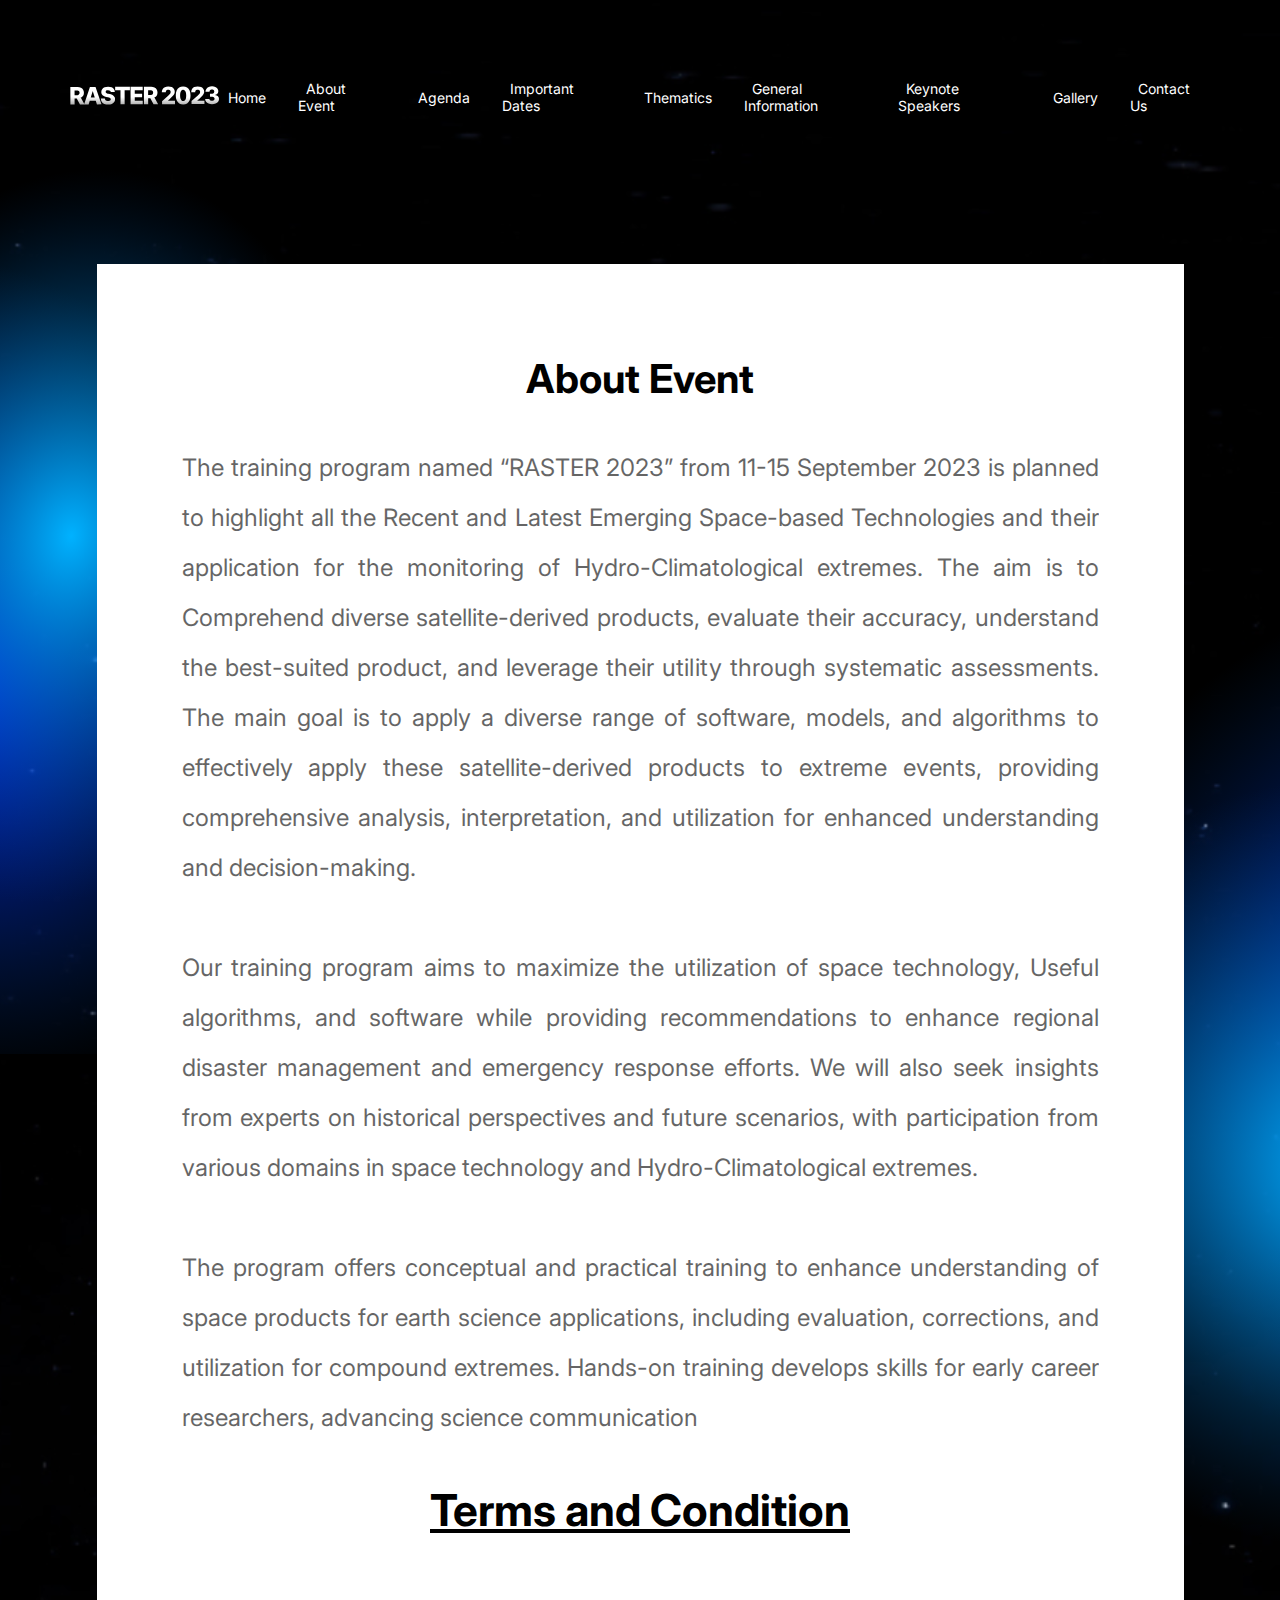
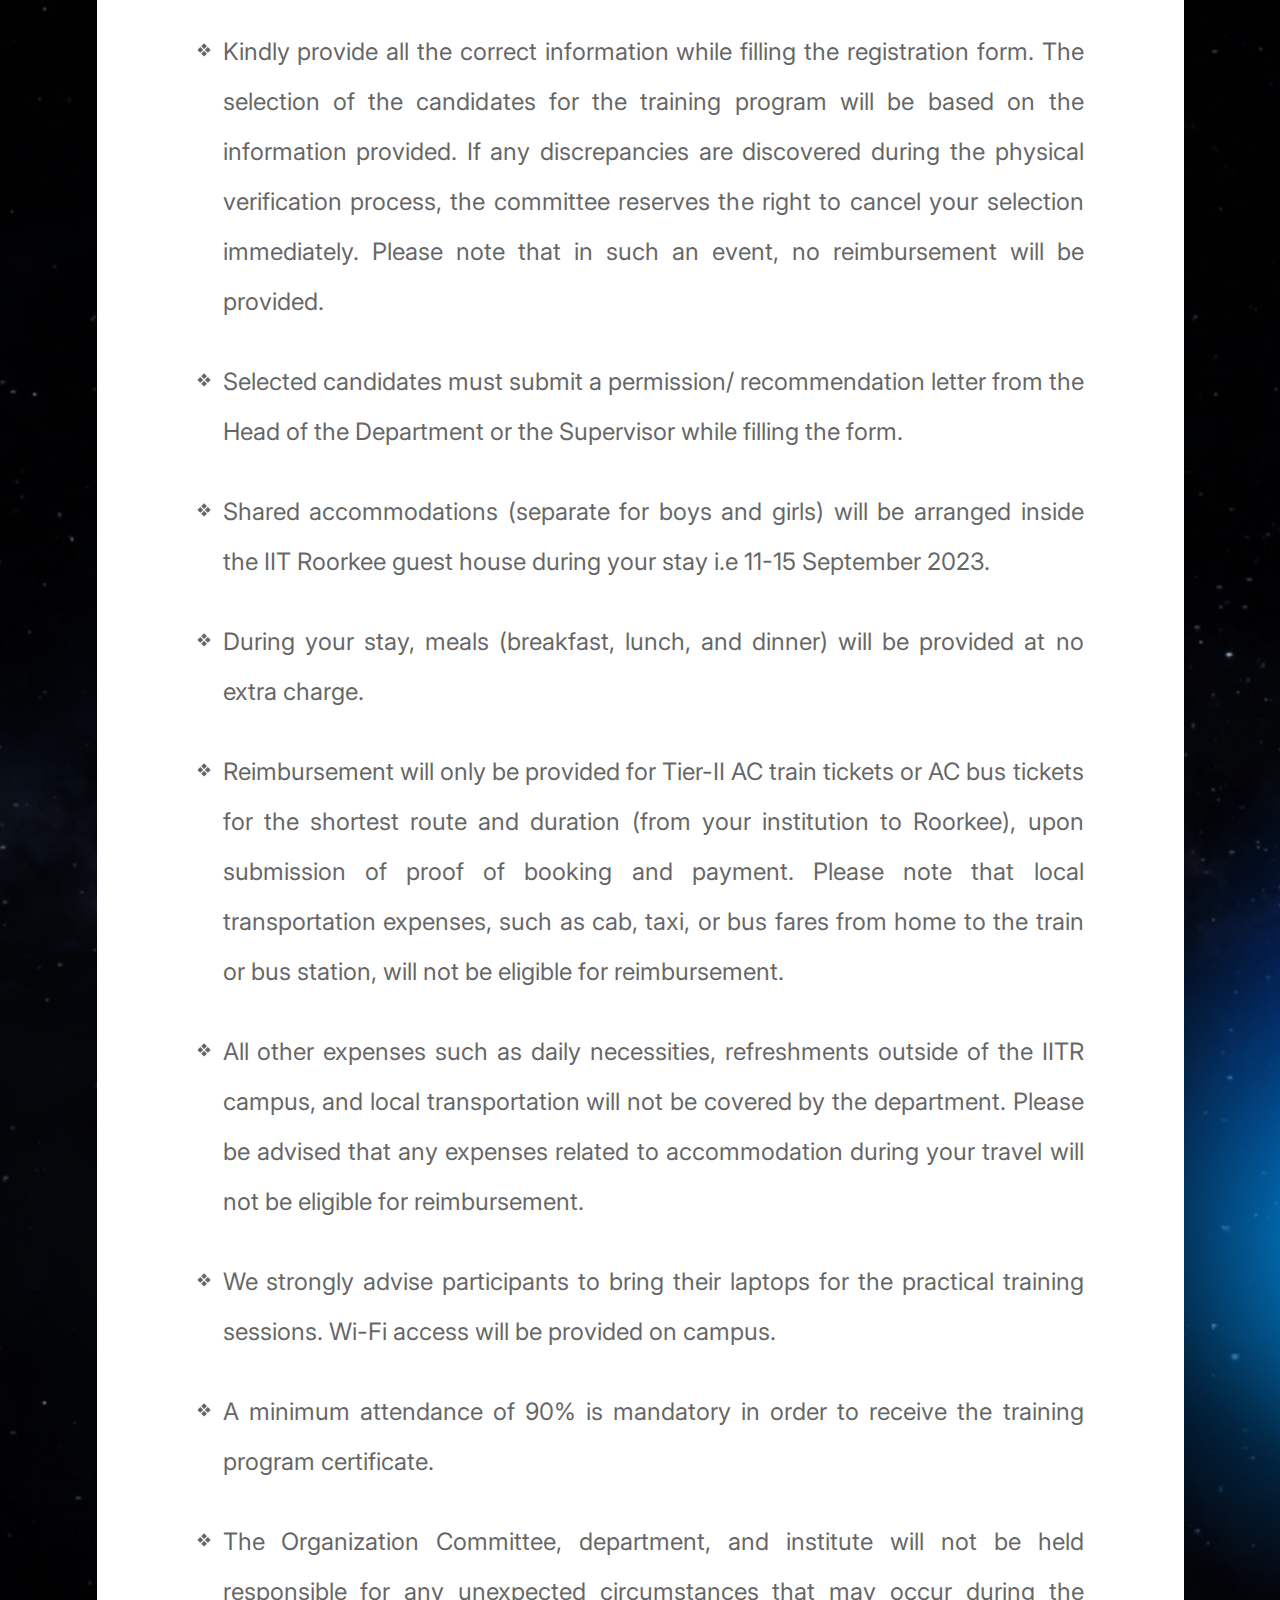
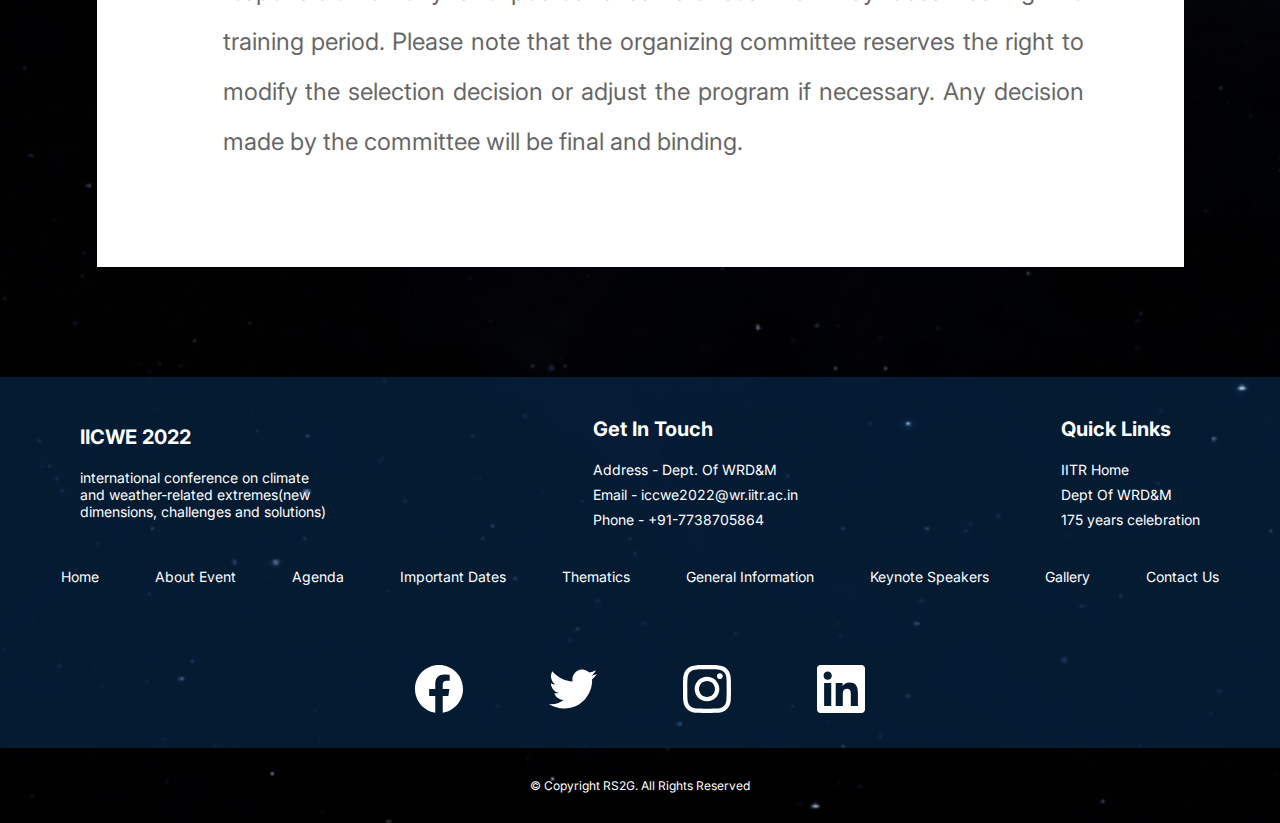
<file: routes/aboutEvent/aboutEvent.html>
<!DOCTYPE html>
<html lang="en">

<head>
    <meta charset="UTF-8">
    <meta http-equiv="X-UA-Compatible" content="IE=edge">
    <meta name="viewport" content="width=device-width, initial-scale=1.0">
    <link rel="stylesheet" href="./aboutEvent.css">
    <link rel="stylesheet" href="../../global.css">
    <link href='https://fonts.googleapis.com/css?family=Inter' rel='stylesheet'>
    <title>Document</title>
</head>

<body>

    <section>
        <header>
            <div class="logo">
                <img src="../../img/logo.svg" alt="">
            </div>
            <nav class="navbar ">

                <ul>
                    <li><a href="../../index.html">Home </a></li>
                    <li><a href="#">About Event</a></li>
                    <li><a href="../agenda/agenda.html">Agenda</a></li>
                    <li><a href="../impDates/impDates.html">Important Dates </a></li>
                    <li><a href="../thematics/thematics.html">Thematics</a></li>
                    <li><a href="../generalInfo/generalInfo.html">General Information</a></li>
                    <li><a href="../keySpeaker/">Keynote Speakers </a></li>
                    <li><a href="../">Gallery</a></li>
                    <li><a href="../contact/contact.html">Contact Us</a></li>

                </ul>
              
            </nav>
        </header>
        <main class="event">
            <h1 class="heading">About Event</h1>
            <p class="para1">The training program named “RASTER 2023” from 11-15 September 2023 is planned to highlight
                all the Recent and Latest Emerging Space-based Technologies and their application for the monitoring of
                Hydro-Climatological extremes. The aim is to Comprehend diverse satellite-derived products, evaluate
                their accuracy, understand the best-suited product, and leverage their utility through systematic
                assessments. The main goal is to apply a diverse range of software, models, and algorithms to
                effectively apply these satellite-derived products to extreme events, providing comprehensive analysis,
                interpretation, and utilization for enhanced understanding and decision-making.
                <span> <br>
                    <br> </span>
                Our training program aims to maximize the utilization of space technology, Useful algorithms, and
                software while providing recommendations to enhance regional disaster management and emergency response
                efforts. We will also seek insights from experts on historical perspectives and future scenarios, with
                participation from various domains in space technology and Hydro-Climatological extremes.
                <span> <br>
                    <br> </span>
                The program offers conceptual and practical training to enhance understanding of space products for
                earth science applications, including evaluation, corrections, and utilization for compound extremes.
                Hands-on training develops skills for early career researchers, advancing science communication
            </p>

            <h1 class="tnc">Terms and Condition</h1>
            <div class="points-wrapper">

                <div class="single-point1">
                    <img src="../../img/otherRoutes/point.svg" alt="">
                    <p class="para-point">
                        Kindly provide all the correct information while filling the registration form. The selection of
                        the candidates for the training program will be based on the information provided. If any
                        discrepancies are discovered during the physical verification process, the committee reserves
                        the right to cancel your selection immediately. Please note that in such an event, no
                        reimbursement will be provided.
                    </p>
                </div>
                <div class="single-point">
                    <img src="../../img/otherRoutes/point.svg" alt="">
                    <p class="para-point">
                        Selected candidates must submit a permission/ recommendation letter from the Head of the
                        Department or the Supervisor while filling the form.
                    </p>
                </div>
                <div class="single-point">
                    <img src="../../img/otherRoutes/point.svg" alt="">
                    <p class="para-point">
                        Shared accommodations (separate for boys and girls) will be arranged inside the IIT Roorkee
                        guest house during your stay i.e 11-15 September 2023.
                    </p>
                </div>
                <div class="single-point">
                    <img src="../../img/otherRoutes/point.svg" alt="">
                    <p class="para-point">
                        During your stay, meals (breakfast, lunch, and dinner) will be provided at no extra charge.
                    </p>
                </div>
                <div class="single-point">
                    <img src="../../img/otherRoutes/point.svg" alt="">
                    <p class="para-point">
                        Reimbursement will only be provided for Tier-II AC train tickets or AC bus tickets for the
                        shortest route and duration (from your institution to Roorkee), upon submission of proof of
                        booking and payment. Please note that local transportation expenses, such as cab, taxi, or bus
                        fares from home to the train or bus station, will not be eligible for reimbursement.
                    </p>
                </div>
                <div class="single-point">
                    <img src="../../img/otherRoutes/point.svg" alt="">
                    <p class="para-point">
                        All other expenses such as daily necessities, refreshments outside of the IITR campus, and local
                        transportation will not be covered by the department. Please be advised that any expenses
                        related to accommodation during your travel will not be eligible for reimbursement.
                    </p>
                </div>
                <div class="single-point">
                    <img src="../../img/otherRoutes/point.svg" alt="">
                    <p class="para-point">
                        We strongly advise participants to bring their laptops for the practical training sessions.
                        Wi-Fi access will be provided on campus.
                    </p>
                </div>
                <div class="single-point">
                    <img src="../../img/otherRoutes/point.svg" alt="">
                    <p class="para-point">
                        A minimum attendance of 90% is mandatory in order to receive the training program certificate.
                    </p>
                </div>
                <div class="single-point-last">
                    <img src="../../img/otherRoutes/point.svg" alt="">
                    <p class="para-point">
                        The Organization Committee, department, and institute will not be held responsible for any
                        unexpected circumstances that may occur during the training period. Please note that the
                        organizing committee reserves the right to modify the selection decision or adjust the program
                        if necessary. Any decision made by the committee will be final and binding.
                    </p>
                </div>
            </div>
        </main>
        <div class="contact-wrapper">
            <div class="nfooter">
                <div class="box1">
                    <H1>IICWE 2022</H1>
                    <p> international conference on climate and weather-related extremes(new dimensions, challenges and
                        solutions)</p>
                </div>
                <div class="box2">
                    <h1> get in touch</h1>
                    <div class="box2-p">
                        <p>Address - Dept. Of WRD&M</p>
                        <p>Email - iccwe2022@wr.iitr.ac.in</p>
                        <p>Phone - +91-7738705864</p>
                    </div>
                </div>
                <div class="box3">
                    <h1>Quick Links</h1>
                    <div class="box3-p">
                        <a href="https://iitr.ac.in/">IITR Home</a> 
                        <a href="https://iitr.ac.in/Departments/Water%20Resources%20Development%20and%20Management%20Department/Home.html">Dept Of WRD&M</a>
                        <a href="">175 years celebration</a>
                    </div>
                </div>
            </div>

            <div class="footerBG">
                <ul>
                    <li><a href="../../index.html">Home </a></li>
                    <li><a href="#">About Event</a></li>
                    <li><a href="../agenda/agenda.html">Agenda</a></li>
                    <li><a href="../impDates/impDates.html">Important Dates </a></li>
                    <li><a href="../thematics/thematics.html">Thematics</a></li>
                    <li><a href="../generalInfo/generalInfo.html">General Information</a></li>
                    <li><a href="../keySpeaker/">Keynote Speakers </a></li>
                    <li><a href="../">Gallery</a></li>
                    <li><a href="../contact/contact.html">Contact Us</a></li>

                </ul>
                <div class="s4-icon-wrapper">
                    <img src="../../img/icon2/Facebook2.svg" alt="">
                    <img src="../../img/icon2/Twitter2.svg" alt="">
                    <img src="../../img/icon2/Instagram2.svg" alt="">
                    <img src="../../img/icon2/LinkedIn2.svg" alt="">
                </div>
            </div>
            <div class="copyright">
                © Copyright RS2G. All Rights Reserved

            </div>
        </div>


    </section>
</body>

</html>
</file>
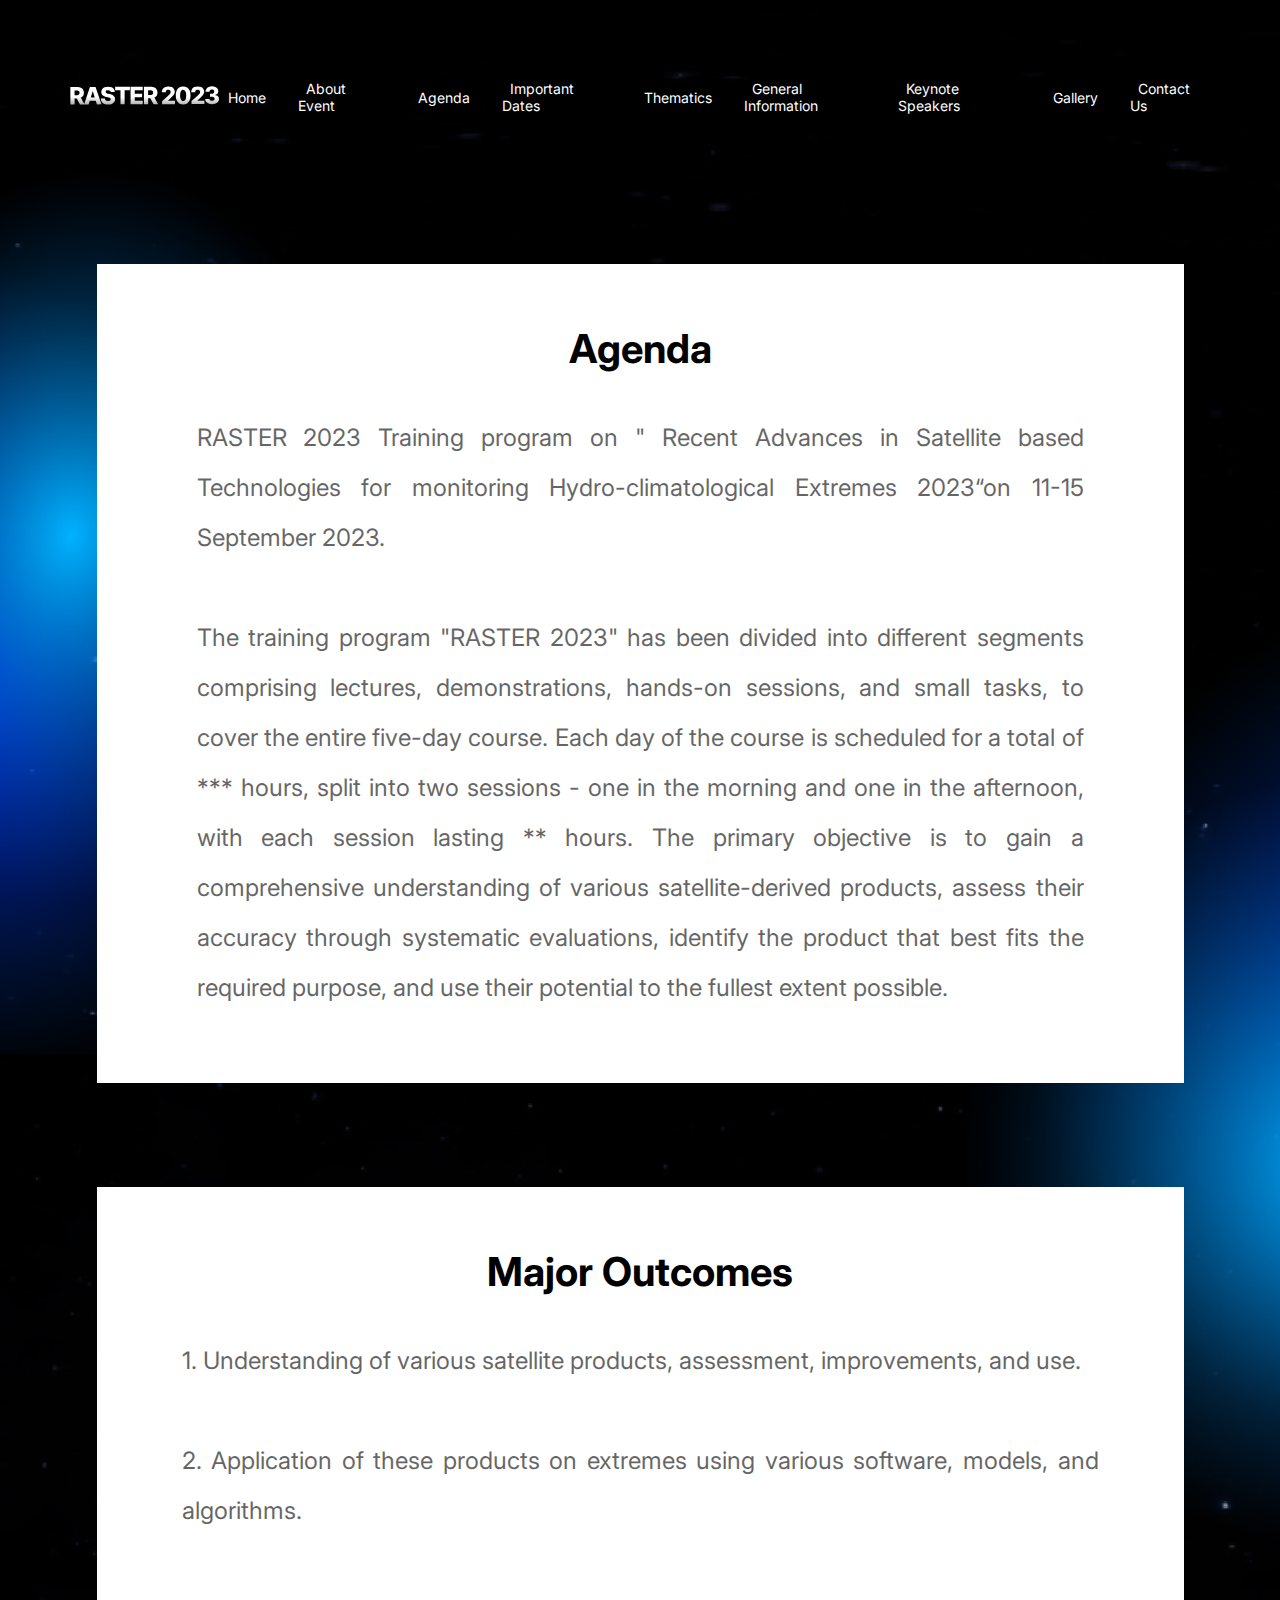
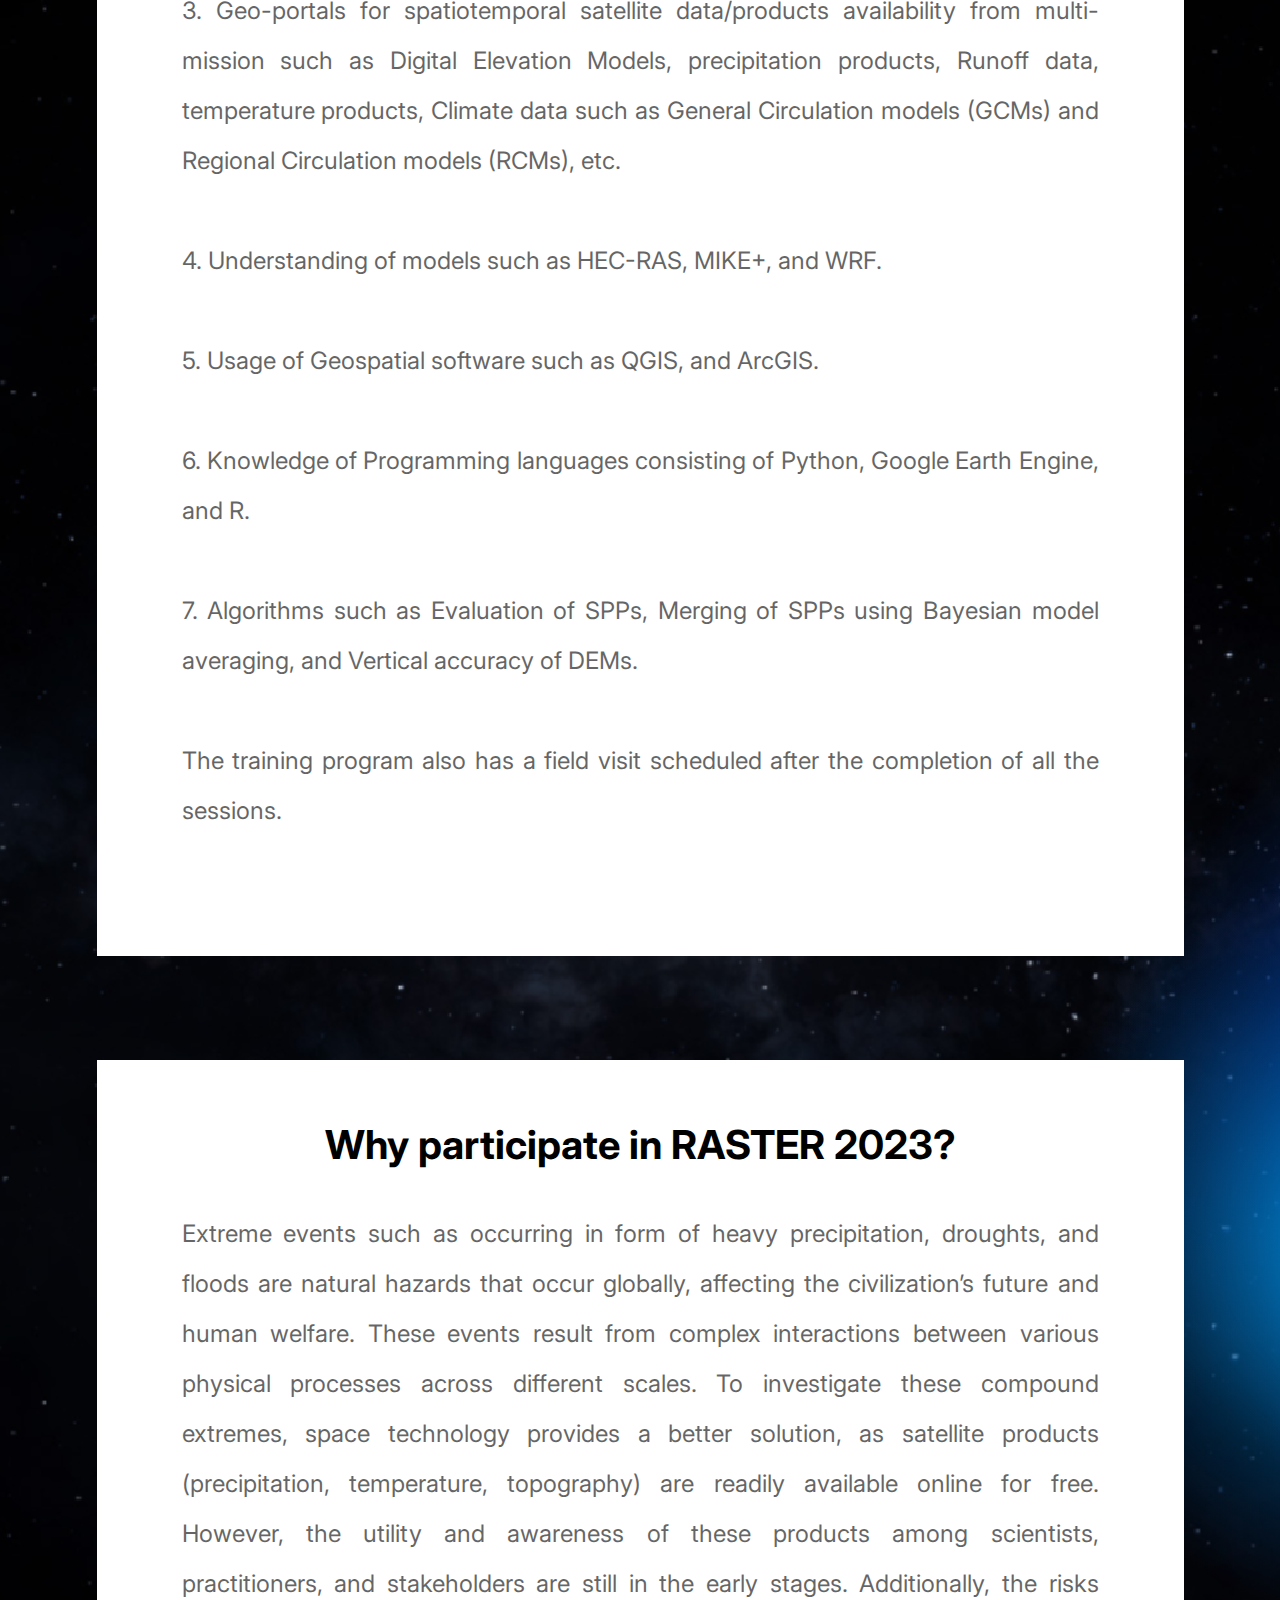
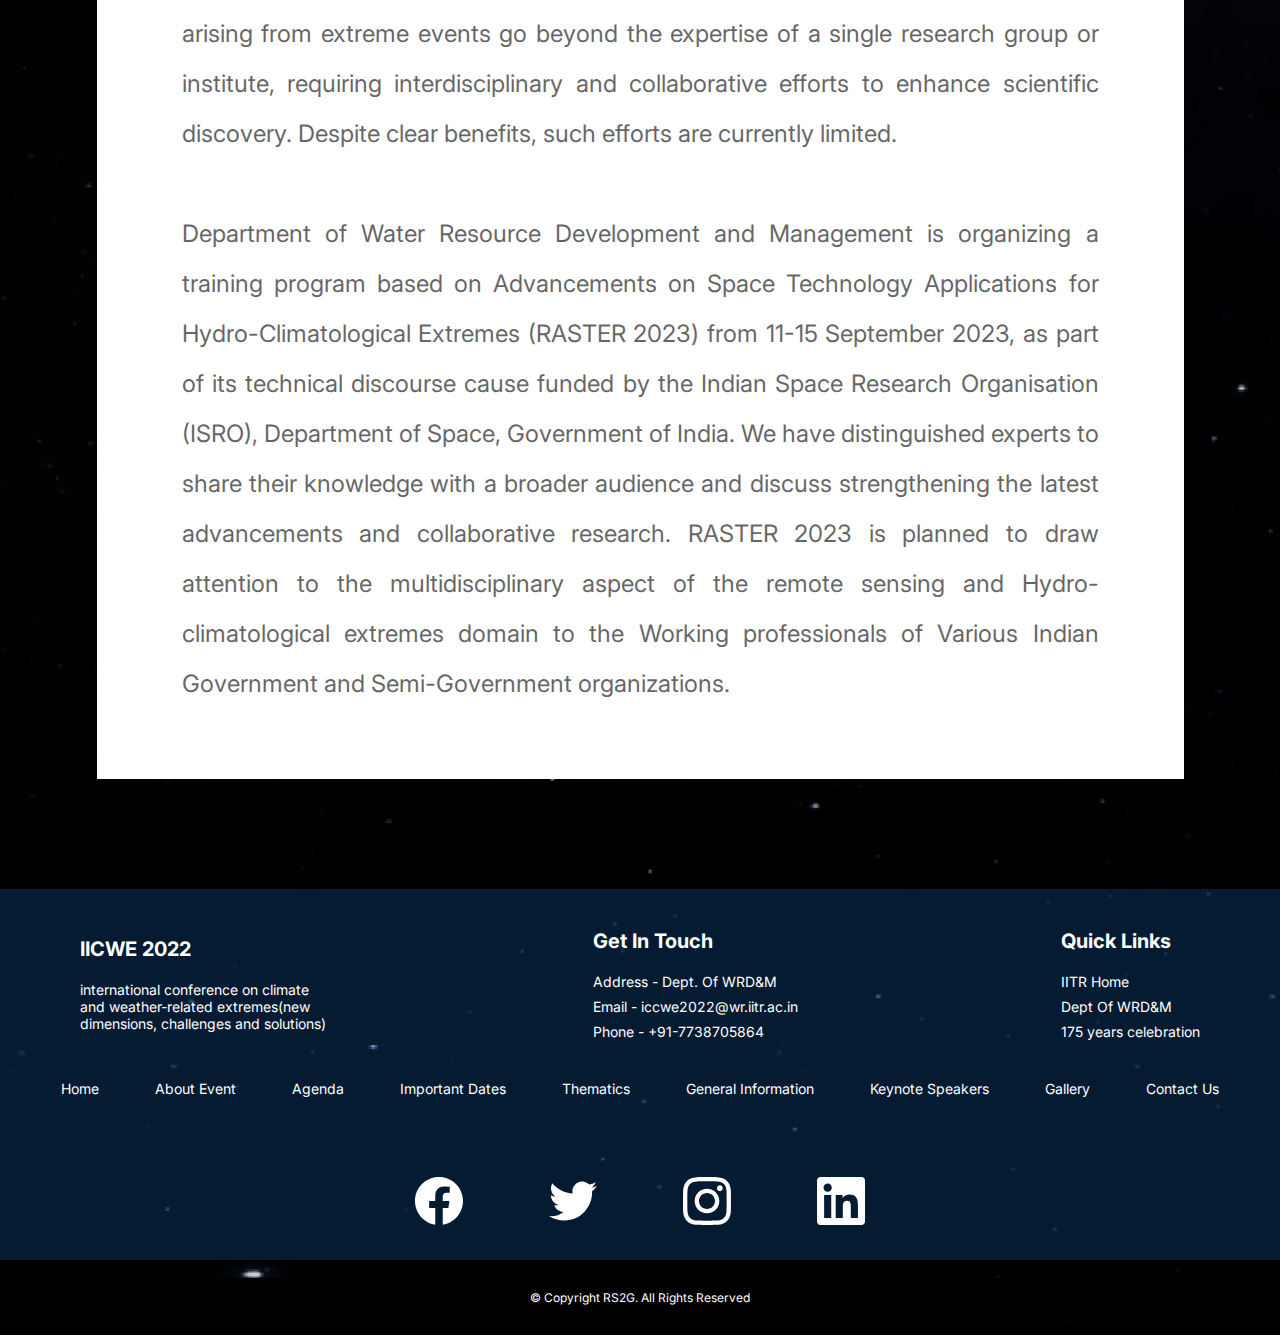
<file: routes/agenda/agenda.html>
<!DOCTYPE html>
<html lang="en">

<head>
    <meta charset="UTF-8">
    <meta http-equiv="X-UA-Compatible" content="IE=edge">
    <meta name="viewport" content="width=device-width, initial-scale=1.0">
    <link rel="stylesheet" href="./agenda.css">
<link rel="stylesheet" href="../../global.css">
    <link href='https://fonts.googleapis.com/css?family=Inter' rel='stylesheet'>
    <title>Document</title>
</head>

<body>

    <section>
        <header>
            <div class="logo">
                <img src="../../img/logo.svg" alt="">
            </div>
            <nav class="navbar ">

                <ul>
                    <li><a href="../../index.html">Home </a></li>
                    <li><a href="../aboutEvent/aboutEvent.html">About Event</a></li>
                    <li><a href="#">Agenda</a></li>
                    <li><a href="../impDates/impDates.html">Important Dates </a></li>
                    <li><a href="../thematics/thematics.html">Thematics</a></li>
                    <li><a href="../generalInfo/generalInfo.html">General Information</a></li>
                    <li><a href="../keySpeaker/">Keynote Speakers </a></li>
                    <li><a href="#">Gallery</a></li>
                    <li><a href="../contact/contact.html">Contact Us</a></li>

                </ul>

            </nav>
        </header>
        <div class="event-wrapper">
            <main class="event">
                <h1 class="heading">Agenda</h1>
                <p class="para1">RASTER 2023 Training program on " Recent Advances in Satellite based Technologies for
                    monitoring Hydro-climatological Extremes 2023“on 11-15 September 2023.
                    <span> <br>
                        <br> </span>
                    The training program "RASTER 2023" has been divided into different segments comprising lectures,
                    demonstrations, hands-on sessions, and small tasks, to cover the entire five-day course. Each day of
                    the course is scheduled for a total of *** hours, split into two sessions - one in the morning and
                    one in the afternoon, with each session lasting ** hours. The primary objective is to gain a
                    comprehensive understanding of various satellite-derived products, assess their accuracy through
                    systematic evaluations, identify the product that best fits the required purpose, and use their
                    potential to the fullest extent possible.
                </p>
            </main>
            <span> 
                <br><br><br><br>
             </span>
            <main class="event">
                <h1 class="heading">Major Outcomes</h1>
                <p class="para2">1. Understanding of various satellite products, assessment, improvements, and use.
                    <span> <br>
                        <br> </span>
                        2. Application of these products on extremes using various software, models, and algorithms.
                        <span> <br>
                            <br> </span>
                        3. Geo-portals for spatiotemporal satellite data/products availability from multi-mission such as Digital Elevation Models, precipitation products, Runoff data, temperature products, Climate data such as General Circulation models (GCMs) and Regional Circulation models (RCMs), etc.
                        <span> <br>
                            <br> </span>
                        4. Understanding of models such as HEC-RAS, MIKE+, and WRF.
                        <span> <br>
                            <br> </span>
                            
                        5. Usage of Geospatial software such as QGIS, and ArcGIS.
                        <span> <br>
                        <br> </span>
                        6. Knowledge of Programming languages consisting of Python, Google Earth Engine, and R.<span> <br>
                            <br> </span>
                        7. Algorithms such as Evaluation of SPPs, Merging of SPPs using Bayesian model averaging, and Vertical accuracy of DEMs.
                        <span> <br>
                            <br> </span>
                        The training program also has a field visit scheduled after the completion of all the sessions.<span> <br>
                            <br> </span>
                </p>
            </main>
            <span> 
                <br><br><br><br>
             </span>
            <main class="event">
                <h1 class="heading">Why participate in RASTER 2023?</h1>
                <p class="para2">Extreme events such as occurring in form of heavy precipitation, droughts, and floods are natural hazards that occur globally, affecting the civilization’s future and human welfare. These events result from complex interactions between various physical processes across different scales. To investigate these compound extremes, space technology provides a better solution, as satellite products (precipitation, temperature, topography) are readily available online for free. However, the utility and awareness of these products among scientists, practitioners, and stakeholders are still in the early stages. Additionally, the risks arising from extreme events go beyond the expertise of a single research group or institute, requiring interdisciplinary and collaborative efforts to enhance scientific discovery. Despite clear benefits, such efforts are currently limited.
                    <span> <br>
                        <br> </span>
                        Department of Water Resource Development and Management is organizing a training program based on Advancements on Space Technology Applications for Hydro-Climatological Extremes (RASTER 2023) from 11-15 September 2023, as part of its technical discourse cause funded by the Indian Space Research Organisation (ISRO), Department of Space, Government of India. We have distinguished experts to share their knowledge with a broader audience and discuss strengthening the latest advancements and collaborative research. RASTER 2023 is planned to draw attention to the multidisciplinary aspect of the remote sensing and Hydro-climatological extremes domain to the Working professionals of Various Indian Government and Semi-Government organizations.
                       
                </p>
            </main>
        </div>
        <div class="contact-wrapper">
            <div class="nfooter">
                <div class="box1">
                    <H1>IICWE 2022</H1>
                    <p> international conference on climate and weather-related extremes(new dimensions, challenges and
                        solutions)</p>
                </div>
                <div class="box2">
                    <h1> get in touch</h1>
                    <div class="box2-p">
                        <p>Address - Dept. Of WRD&M</p>
                        <p>Email - iccwe2022@wr.iitr.ac.in</p>
                        <p>Phone - +91-7738705864</p>
                    </div>
                </div>
                <div class="box3">
                    <h1>Quick Links</h1>
                    <div class="box3-p">
                        <a href="https://iitr.ac.in/">IITR Home</a> 
                        <a href="https://iitr.ac.in/Departments/Water%20Resources%20Development%20and%20Management%20Department/Home.html">Dept Of WRD&M</a>
                        <a href="">175 years celebration</a>
                    </div>
                </div>
            </div>
            <div class="footerBG">
                <ul>
                    <li><a href="../../index.html">Home </a></li>
                    <li><a href="../aboutEvent/aboutEvent.html">About Event</a></li>
                    <li><a href="#">Agenda</a></li>
                    <li><a href="../impDates/impDates.html">Important Dates </a></li>
                    <li><a href="../thematics/thematics.html">Thematics</a></li>
                    <li><a href="../generalInfo/generalInfo.html">General Information</a></li>
                    <li><a href="../keySpeaker/">Keynote Speakers </a></li>
                    <li><a href="#">Gallery</a></li>
                    <li><a href="../contact/contact.html">Contact Us</a></li>

                </ul>
                <div class="s4-icon-wrapper">
                    <img src="../../img/icon2/Facebook2.svg" alt="">
                    <img src="../../img/icon2/Twitter2.svg" alt="">
                    <img src="../../img/icon2/Instagram2.svg" alt="">
                    <img src="../../img/icon2/LinkedIn2.svg" alt="">
                </div>
            </div>
            <div class="copyright">
                © Copyright RS2G. All Rights Reserved

            </div>
        </div>


    </section>
</body>

</html>
</file>
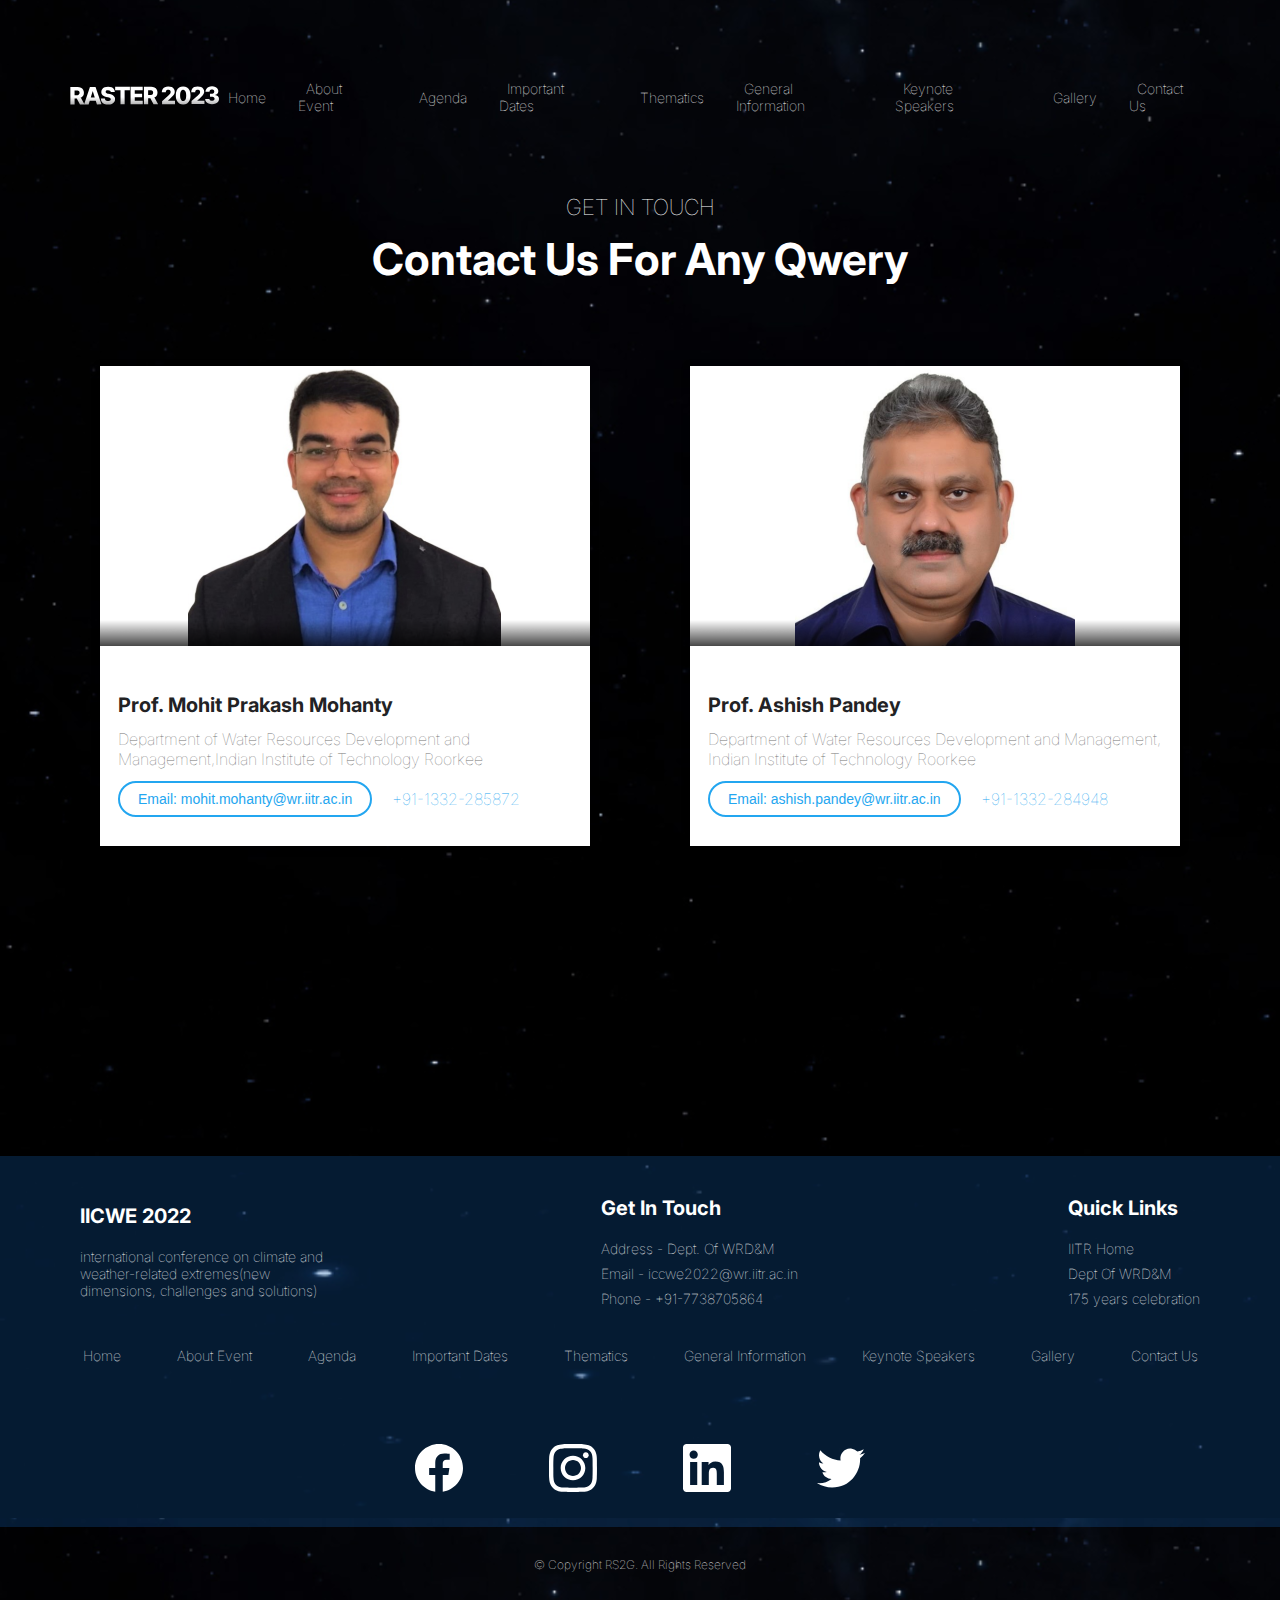
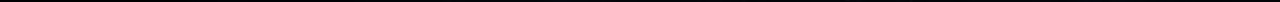
<file: routes/contact/contact.html>
<!DOCTYPE html>
<html lang="en">

<head>
    <meta charset="utf-8" />
    <meta name="viewport" content="initial-scale=1, width=device-width" />
    <link rel="stylesheet" href="../../global.css" />
    <link rel="stylesheet" href="./contact.css" />
    <link href='https://fonts.googleapis.com/css?family=Inter' rel='stylesheet'>
</head>

<body>
    <section class="hero">
        <header>
            <div class="logo">
                <img src="../../img/logo.svg" alt="">
            </div>
            <nav class="navbar ">

                <ul>
                    <li><a href="../../index.html">Home </a></li>
                    <li><a href="../aboutEvent/aboutEvent.html">About Event</a></li>
                    <li><a href="../agenda/agenda.html">Agenda</a></li>
                    <li><a href="../impDates/impDates.html">Important Dates </a></li>
                    <li><a href="../thematics/thematics.html">Thematics</a></li>
                    <li><a href="../generalInfo/generalInfo.html">General Information</a></li>
                    <li><a href="../keySpeaker/keySpeaker.html">Keynote Speakers </a></li>
                    <li><a href="#Gallery">Gallery</a></li>
                    <li><a href="#contact">Contact Us</a></li>
                </ul>
            </nav>
        </header>
        <!-- cards -->
        <div class="contact-head">
            <p>GET IN TOUCH</p>
            <h1>Contact Us For Any Qwery</h1>
        </div>
        <div class="s3-card-wrapper">
            
            <div class="s3-card">
                <div class="placeholder">
<img src="../../img/final/teacher/mohit.png" alt="">
                </div>
                <div class="card-details">

                    <a
                        href="https://iitr.ac.in/Departments/Water%20Resources%20Development%20and%20Management%20Department/People/Faculty/100938.html">
                        <h1 class="s3-card-heading">Prof. Mohit Prakash Mohanty</h1>
                    </a>

                    <p class="s3-card-para">Department of Water Resources Development and
                        Management,Indian Institute of Technology Roorkee</p>
                    <div class="card-footer">
                        <button class="email-btn">Email: mohit.mohanty@wr.iitr.ac.in</button>
                        <div class="phone"> +91-1332-285872</div>
                    </div>
                </div>

            </div>
            <div class="s3-card">
                <div class="placeholder">
                    <img src="../../img/final/teacher/ashish.png" alt="">

                </div>
                <div class="card-details">
                    <a
                        href="https://iitr.ac.in/Departments/Water%20Resources%20Development%20and%20Management%20Department/People/Faculty/100479.html">
                        <h1 class="s3-card-heading">Prof. Ashish Pandey</h1>
                    </a>

                    <p class="s3-card-para">Department of Water Resources Development and Management,
                        Indian Institute of Technology Roorkee
                    </p>
                    <div class="card-footer">
                        <button class="email-btn">Email: ashish.pandey@wr.iitr.ac.in</button>
                        <div class="phone"> +91-1332-284948</div>
                    </div>
                </div>

            </div>
        </div>
        <!-- cards -->



        <!-- ========updated contact========= -->
        <div class="contact-wrapper">
            <div class="nfooter">
                <div class="box1">
                    <H1>IICWE 2022</H1>
                    <p> international conference on climate and weather-related extremes(new dimensions, challenges and
                        solutions)</p>
                </div>
                <div class="box2">
                    <h1> get in touch</h1>
                    <div class="box2-p">
                        <p>Address - Dept. Of WRD&M</p>
                        <p>Email - iccwe2022@wr.iitr.ac.in</p>
                        <p>Phone - +91-7738705864</p>
                    </div>
                </div>
                <div class="box3">
                    <h1>Quick Links</h1>
                    <div class="box3-p">
                        <a href="https://iitr.ac.in/">IITR Home</a> 
                        <a href="https://iitr.ac.in/Departments/Water%20Resources%20Development%20and%20Management%20Department/Home.html">Dept Of WRD&M</a>
                        <a href="">175 years celebration</a>
                    </div>
                </div>
            </div>
            <div class="footerBG">

                <ul>
                    <li><a href="../../index.html">Home </a></li>
                    <li><a href="../aboutEvent/aboutEvent.html">About Event</a></li>
                    <li><a href="../agenda/agenda.html">Agenda</a></li>
                    <li><a href="../impDates/impDates.html">Important Dates </a></li>
                    <li><a href="../thematics/thematics.html">Thematics</a></li>
                    <li><a href="../generalInfo/generalInfo.html">General Information</a></li>
                    <li><a href="../keySpeaker/keySpeaker.html">Keynote Speakers </a></li>
                    <li><a href="#Gallery">Gallery</a></li>
                    <li><a href="#contact">Contact Us</a></li>
                </ul>

                <div class="s4-icon-wrapper">
                    <img src="../../img/icon2/Facebook2.svg" alt="">
                    <img src="../../img/icon2/Instagram2.svg" alt="">
                    <img src="../../img/icon2/LinkedIn2.svg" alt="">
                    <img src="../../img/icon2/Twitter2.svg" alt="">
                </div>
            </div>
            <div class="copyright">
                © Copyright RS2G. All Rights Reserved

            </div>
        </div>
</body>

</html>
</file>
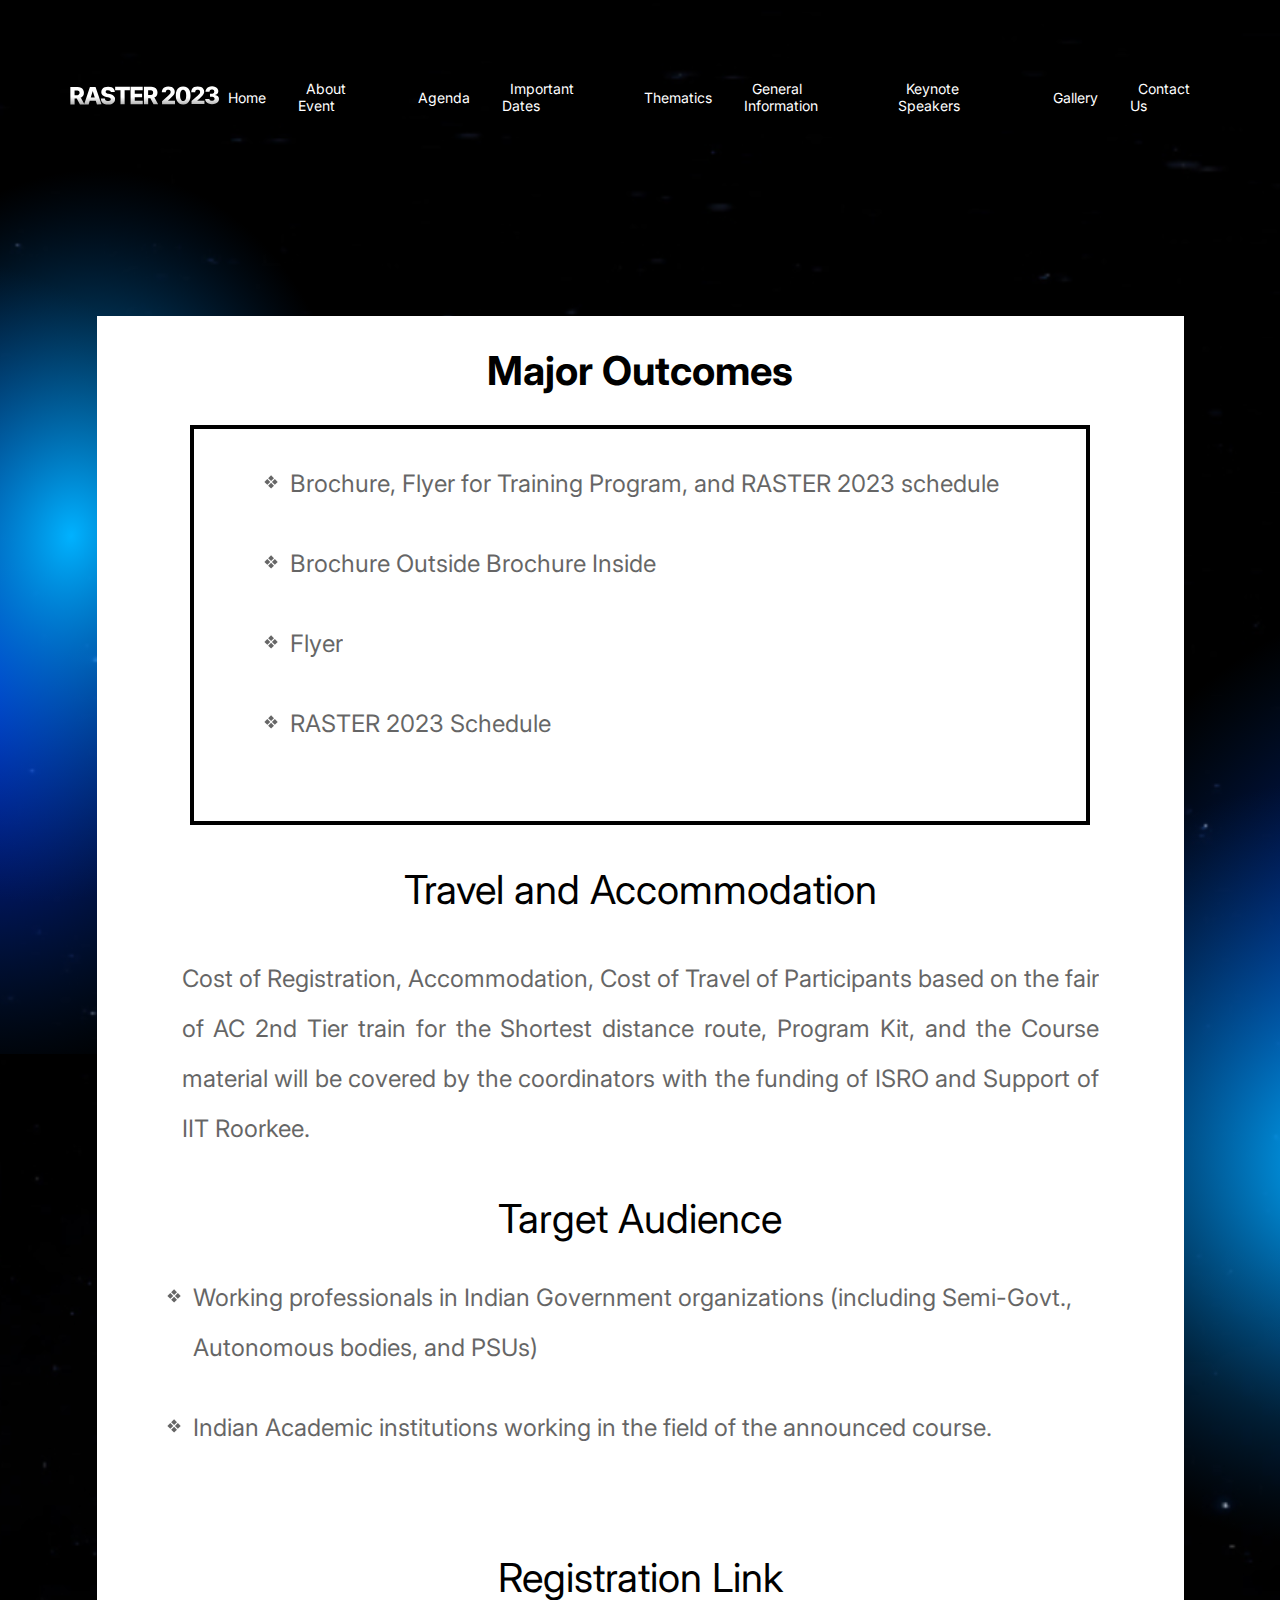
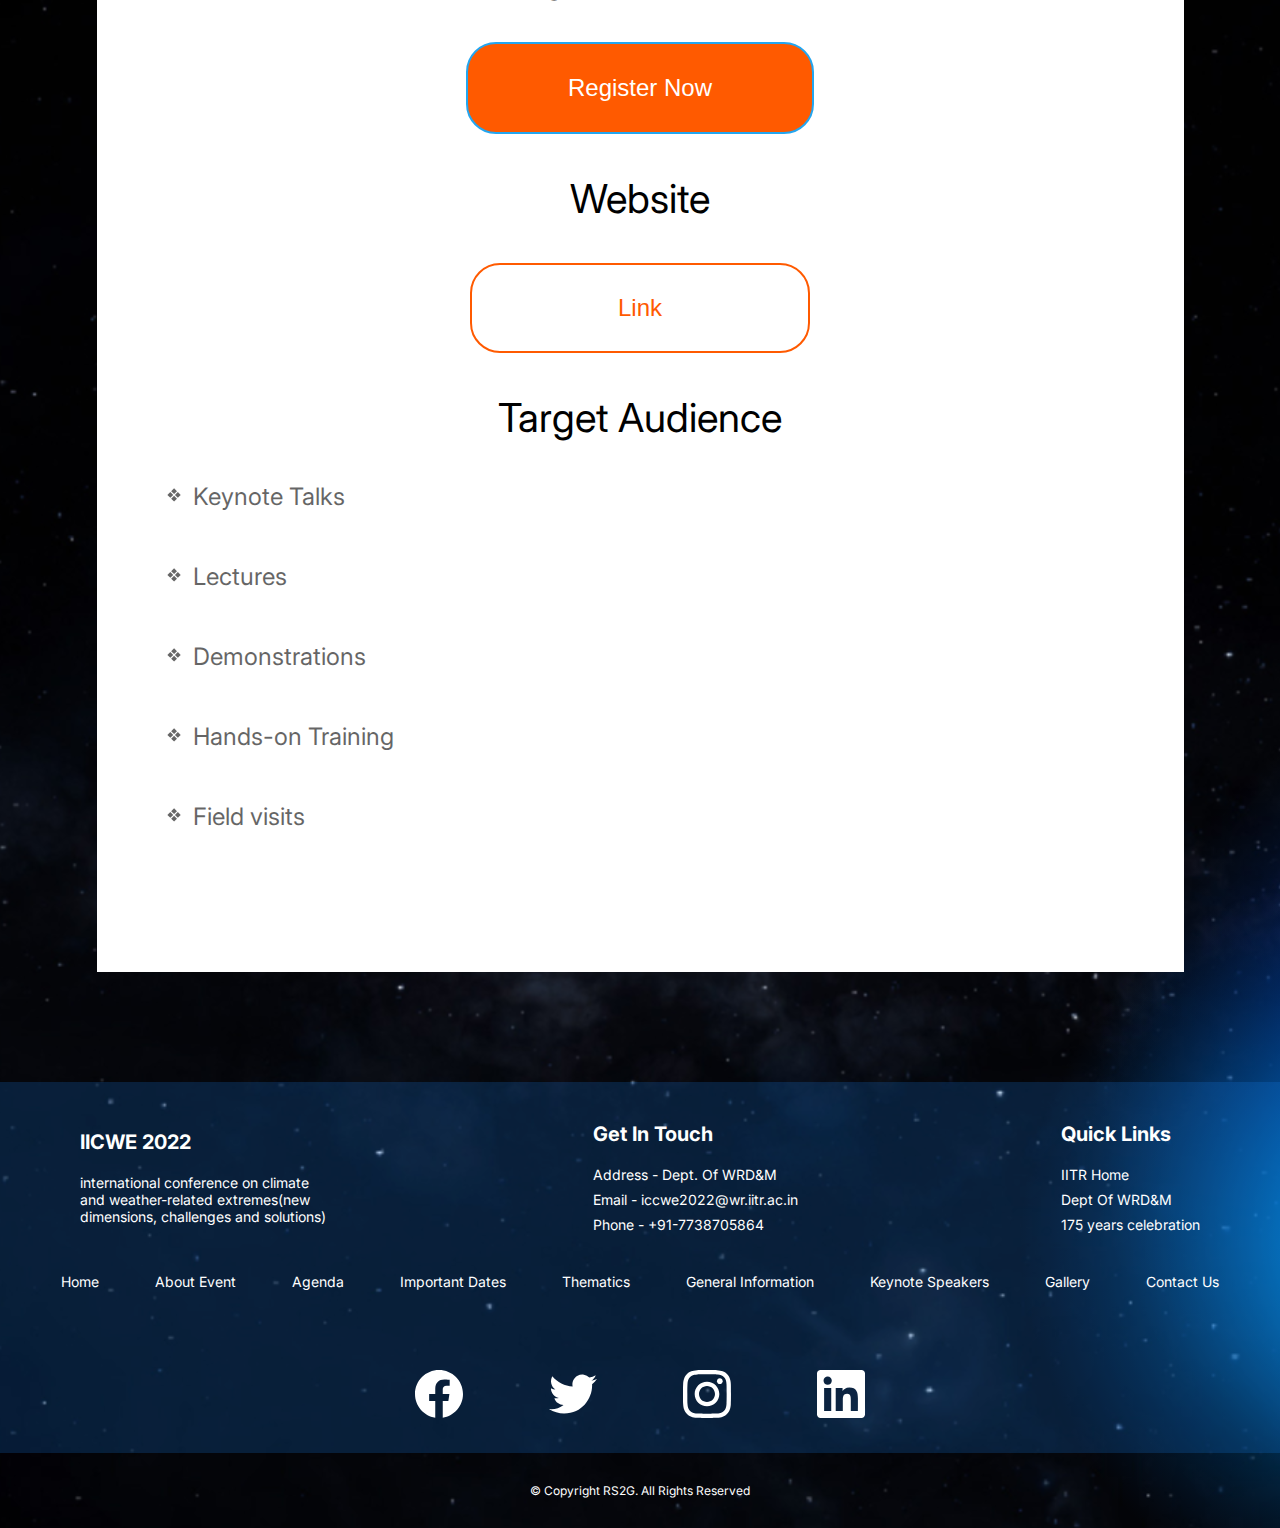
<file: routes/generalInfo/generalInfo.html>
<!DOCTYPE html>
<html lang="en">

<head>

    <head>
        <meta charset="utf-8" />
        <meta name="viewport" content="initial-scale=1, width=device-width" />
        <link rel="stylesheet" href="../../global.css" />
        <link rel="stylesheet" href="./generalInfo.css" />
        <link href='https://fonts.googleapis.com/css?family=Inter' rel='stylesheet'>
    </head>
</head>

<body>
    <section>
        <header>
            <div class="logo">
                <img src="../../img/logo.svg" alt="">
            </div>
            <nav class="navbar ">

                <ul>
                    <li><a href="../../index.html">Home </a></li>
                    <li><a href="../aboutEvent/aboutEvent.html">About Event</a></li>
                    <li><a href="../agenda/agenda.html">Agenda</a></li>
                    <li><a href="../impDates/impDates.html">Important Dates </a></li>
                    <li><a href="../thematics/thematics.html">Thematics</a></li>
                    <li><a href="#General Information">General Information</a></li>
                    <li><a href="../keySpeaker/keySpeaker.html">Keynote Speakers </a></li>
                    <li><a href="#Gallery">Gallery</a></li>
                    <li><a href="../contact/contact.html">Contact Us</a></li>
                </ul>
            </nav>
        </header>
        <main>
            <!-- <div class="event-wrapper"> -->

            <span>
                <br><br>
            </span>
            <main class="event">
                <h1 class="heading">Major Outcomes</h1>
                <div class="box">
                    <div class="points-wrapper">

                        <div class="single-point1">
                            <img src="../../img/otherRoutes/point.svg" alt="">
                            <p class="para-point">
                                Brochure, Flyer for Training Program, and RASTER 2023 schedule
                            </p>
                        </div>
                        <div class="single-point">
                            <img src="../../img/otherRoutes/point.svg" alt="">
                            <p class="para-point">
                                Brochure Outside Brochure Inside
                            </p>
                        </div>
                        <div class="single-point">
                            <img src="../../img/otherRoutes/point.svg" alt="">
                            <p class="para-point">
                                Flyer
                            </p>
                        </div>

                        <div class="single-point-last">
                            <img src="../../img/otherRoutes/point.svg" alt="">
                            <p class="para-point">
                                RASTER 2023 Schedule
                            </p>
                        </div>
                    </div>
                </div>
                <div class="travel">
                    <p class="travel-heading">Travel and Accommodation </p>
                    <p class="travel-para">Cost of Registration, Accommodation, Cost of Travel of Participants based on
                        the fair of AC 2nd Tier train for the Shortest distance route, Program Kit, and the Course
                        material will be covered by the coordinators with the funding of ISRO and Support of IIT
                        Roorkee. </p>
                </div>

                <div class="points-wrapper">
                    <p class="travel-heading">Target Audience </p>
                    <div class="single-point1">
                        <img src="../../img/otherRoutes/point.svg" alt="">
                        <p class="para-point">
                            Working professionals in Indian Government organizations (including Semi-Govt., Autonomous
                            bodies, and PSUs)
                        </p>
                    </div>
                    <div class="single-point">
                        <img src="../../img/otherRoutes/point.svg" alt="">
                        <p class="para-point">
                            Indian Academic institutions working in the field of the announced course.
                        </p>
                    </div>
                </div>
                <div class="btn-div">
                    <p class="register-heading">Registration Link</p>
                    <button class="register-now"> <a href="https://docs.google.com/forms/d/1JOqjUVBUwKHxh9AHMAZS7E-ZeJigaURJYAvYjWa9E4Q/edit"  target="_blank">Register Now</a> </button>
                <div class="btn-div">
                    <p class="register-heading">Website</p>
                    <button class="link-btn">Link</button>
                </div>
                <div class="points-wrapper">
                    <p class="travel-heading">Target Audience </p>
                    <div class="single-point1">
                        <img src="../../img/otherRoutes/point.svg" alt="">
                        <p class="para-point">
                            Keynote Talks
                        </p>
                    </div>
                    <div class="single-point">
                        <img src="../../img/otherRoutes/point.svg" alt="">
                        <p class="para-point">
                            Lectures
                        </p>
                    </div>
                    <div class="single-point">
                        <img src="../../img/otherRoutes/point.svg" alt="">
                        <p class="para-point">
                            Demonstrations
                        </p>
                    </div>
                    <div class="single-point">
                        <img src="../../img/otherRoutes/point.svg" alt="">
                        <p class="para-point">
                            Hands-on Training
                        </p>
                    </div>
                    <div class="single-point">
                        <img src="../../img/otherRoutes/point.svg" alt="">
                        <p class="para-point">
                            Field visits
                        </p>

                    </div>
                </div>
                </div>
            </main>
            <!-- contact -->
            <footer class="contact-wrapper">
                <div class="nfooter">
                    <div class="box1">
                        <H1>IICWE 2022</H1>
                        <p> international conference on climate and weather-related extremes(new dimensions, challenges and
                            solutions)</p>
                    </div>
                    <div class="box2">
                        <h1> get in touch</h1>
                        <div class="box2-p">
                            <p>Address - Dept. Of WRD&M</p>
                            <p>Email - iccwe2022@wr.iitr.ac.in</p>
                            <p>Phone - +91-7738705864</p>
                        </div>
                    </div>
                    <div class="box3">
                        <h1>Quick Links</h1>
                        <div class="box3-p">
                            <a href="https://iitr.ac.in/">IITR Home</a> 
                            <a href="https://iitr.ac.in/Departments/Water%20Resources%20Development%20and%20Management%20Department/Home.html">Dept Of WRD&M</a>
                            <a href="">175 years celebration</a>
                        </div>
                    </div>
                </div>
                <div class="footerBG">
                    <ul>
                        <li><a href="../../index.html">Home </a></li>
                        <li><a href="../aboutEvent/aboutEvent.html">About Event</a></li>
                        <li><a href="../agenda/agenda.html">Agenda</a></li>
                        <li><a href="../impDates/impDates.html">Important Dates </a></li>
                        <li><a href="../thematics/thematics.html">Thematics</a></li>
                        <li><a href="#General Information">General Information</a></li>
                        <li><a href="../keySpeaker/keySpeaker.html">Keynote Speakers </a></li>
                        <li><a href="#Gallery">Gallery</a></li>
                        <li><a href="../contact/contact.html">Contact Us</a></li>
    
                    </ul>
                    <div class="s4-icon-wrapper">
                        <img src="../../img/icon2/Facebook2.svg" alt="">
                        <img src="../../img/icon2/Twitter2.svg" alt="">
                        <img src="../../img/icon2/Instagram2.svg" alt="">
                        <img src="../../img/icon2/LinkedIn2.svg" alt="">
                    </div>
                </div>
                <div class="copyright">
                    © Copyright RS2G. All Rights Reserved

                </div>
            </footer>
    </section>

</body>

</html>
</file>
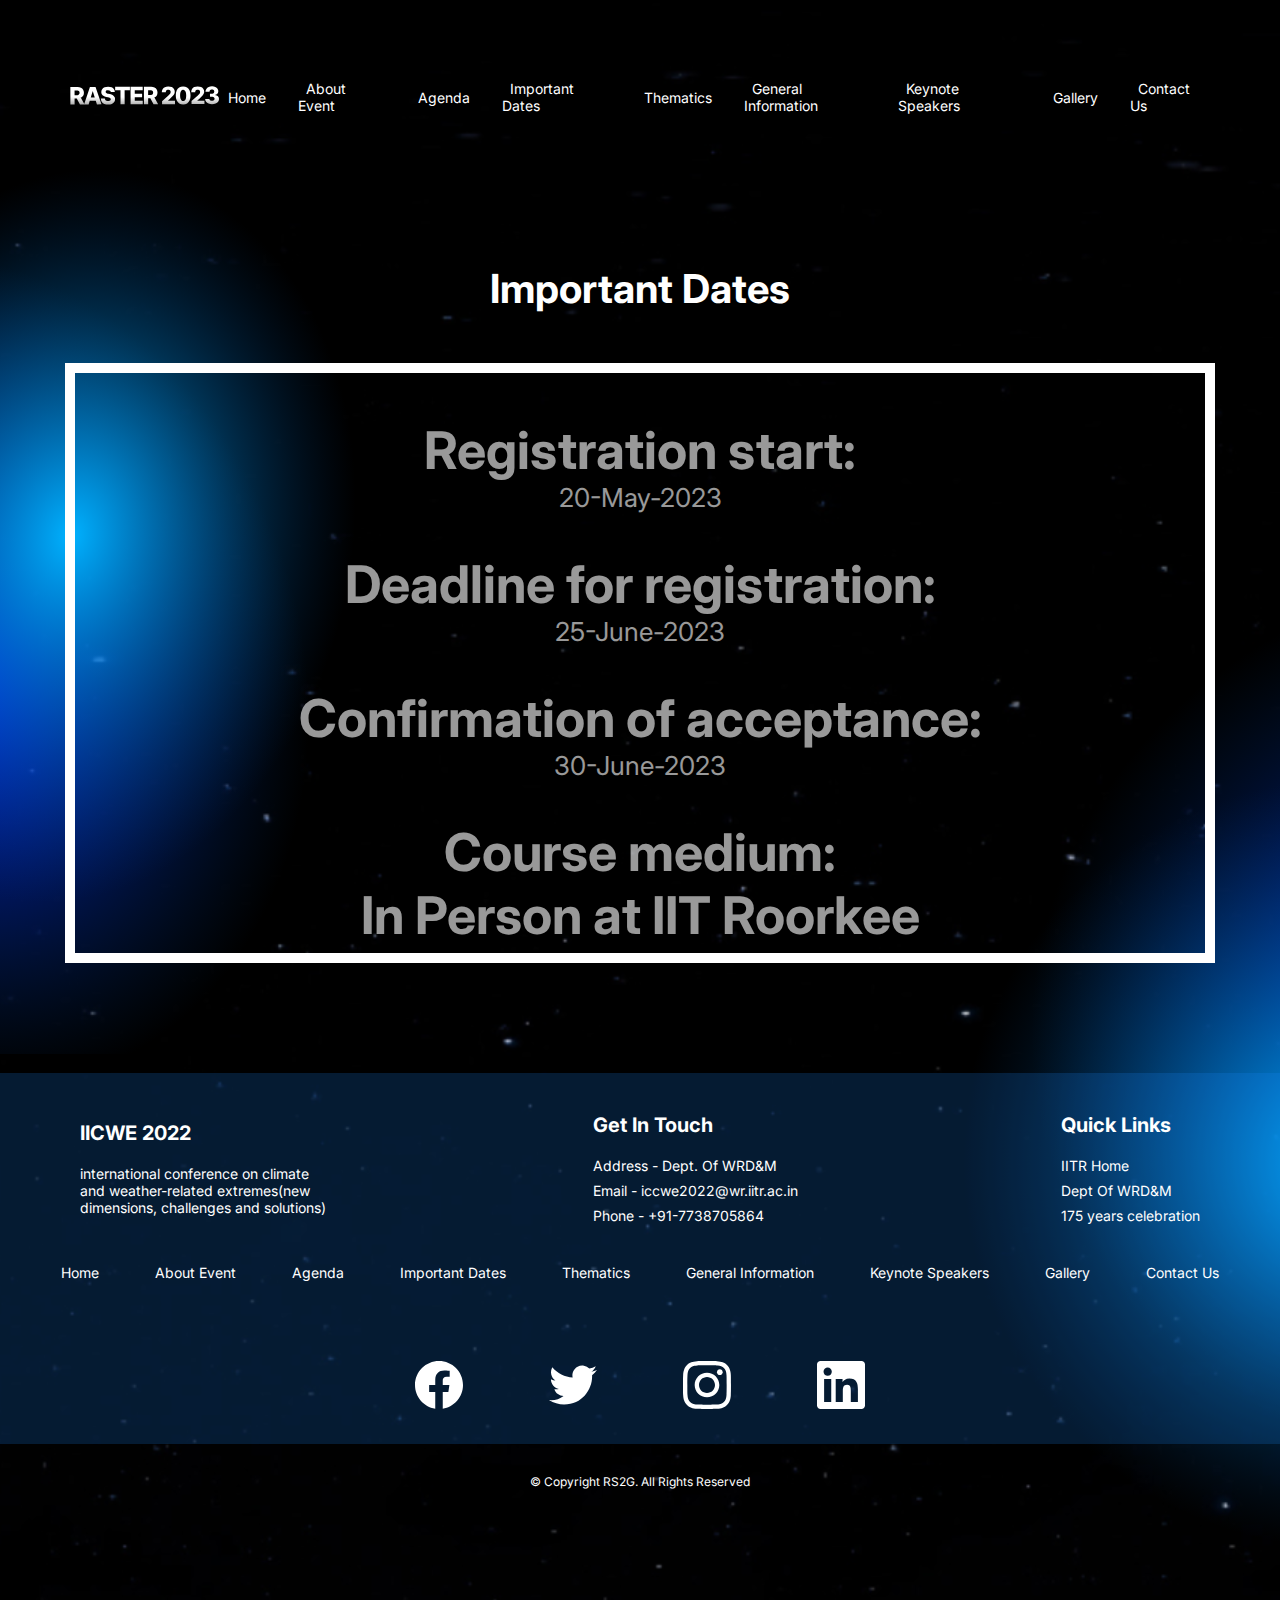
<file: routes/impDates/impDates.html>
<!DOCTYPE html>
<html lang="en">

<head>

    <head>
        <meta charset="utf-8" />
        <meta name="viewport" content="initial-scale=1, width=device-width" />
        <link rel="stylesheet" href="../../global.css" />
        <link rel="stylesheet" href="./impDates.css" />
        <link href='https://fonts.googleapis.com/css?family=Inter' rel='stylesheet'>
    </head>
</head>

<body>
    <section class="date-section">
        <header>
            <div class="logo">
                <img src="../../img/logo.svg" alt="">
            </div>
            <nav class="navbar ">

                <ul>
                    <li><a href="../../index.html">Home </a></li>
                    <li><a href="../aboutEvent/aboutEvent.html">About Event</a></li>
                    <li><a href="../agenda/agenda.html">Agenda</a></li>
                    <li><a href="#Important Dates">Important Dates </a></li>
                    <li><a href="../thematics/thematics.html">Thematics</a></li>
                    <li><a href="../generalInfo/generalInfo.html">General Information</a></li>
                    <li><a href="../keySpeaker/keySpeaker.html">Keynote Speakers </a></li>
                    <li><a href="#Gallery">Gallery</a></li>
                    <li><a href="../contact/contact.html">Contact Us</a></li>
                </ul>

            </nav>
        </header>
        <main class="date-main">
            <h1 class="date-heading">Important Dates</h1>
            <div class="box">
                <div class="date1">
                    <h1>Registration start: </h1>
                    <p>20-May-2023</p>
                </div>
                <div class="date1">
                    <h1>Deadline for registration: </h1>
                    <p>25-June-2023</p>
                </div>
                <div class="date1">
                    <h1>Confirmation of acceptance: </h1>
                    <p>30-June-2023</p>
                </div>

                <div class="date1">
                    <h1>Course medium: <br>
                        In Person at IIT Roorkee
                    </h1>
                </div>
            </div>
        </main>

        <div class="contact-wrapper">
            <div class="nfooter">
                <div class="box1">
                    <H1>IICWE 2022</H1>
                    <p> international conference on climate and weather-related extremes(new dimensions, challenges and
                        solutions)</p>
                </div>
                <div class="box2">
                    <h1> get in touch</h1>
                    <div class="box2-p">
                        <p>Address - Dept. Of WRD&M</p>
                        <p>Email - iccwe2022@wr.iitr.ac.in</p>
                        <p>Phone - +91-7738705864</p>
                    </div>
                </div>
                <div class="box3">
                    <h1>Quick Links</h1>
                    <div class="box3-p">
                        <a href="https://iitr.ac.in/">IITR Home</a> 
                        <a href="https://iitr.ac.in/Departments/Water%20Resources%20Development%20and%20Management%20Department/Home.html">Dept Of WRD&M</a>
                        <a href="">175 years celebration</a>
                    </div>
                </div>
            </div>
            <div class="footerBG">
                <ul>
                    <li><a href="../../index.html">Home </a></li>
                    <li><a href="../aboutEvent/aboutEvent.html">About Event</a></li>
                    <li><a href="../agenda/agenda.html">Agenda</a></li>
                    <li><a href="#Important Dates">Important Dates </a></li>
                    <li><a href="../thematics/thematics.html">Thematics</a></li>
                    <li><a href="../generalInfo/generalInfo.html">General Information</a></li>
                    <li><a href="../keySpeaker/keySpeaker.html">Keynote Speakers </a></li>
                    <li><a href="#Gallery">Gallery</a></li>
                    <li><a href="../contact/contact.html">Contact Us</a></li>
                </ul>
                <div class="s4-icon-wrapper">
                    <img src="../../img/icon2/Facebook2.svg" alt="">
                    <img src="../../img/icon2/Twitter2.svg" alt="">
                    <img src="../../img/icon2/Instagram2.svg" alt="">
                    <img src="../../img/icon2/LinkedIn2.svg" alt="">
                </div>
            </div>
            <div class="copyright">
                © Copyright RS2G. All Rights Reserved

            </div>
        </div>
    </section>
</body>

</html>
</file>
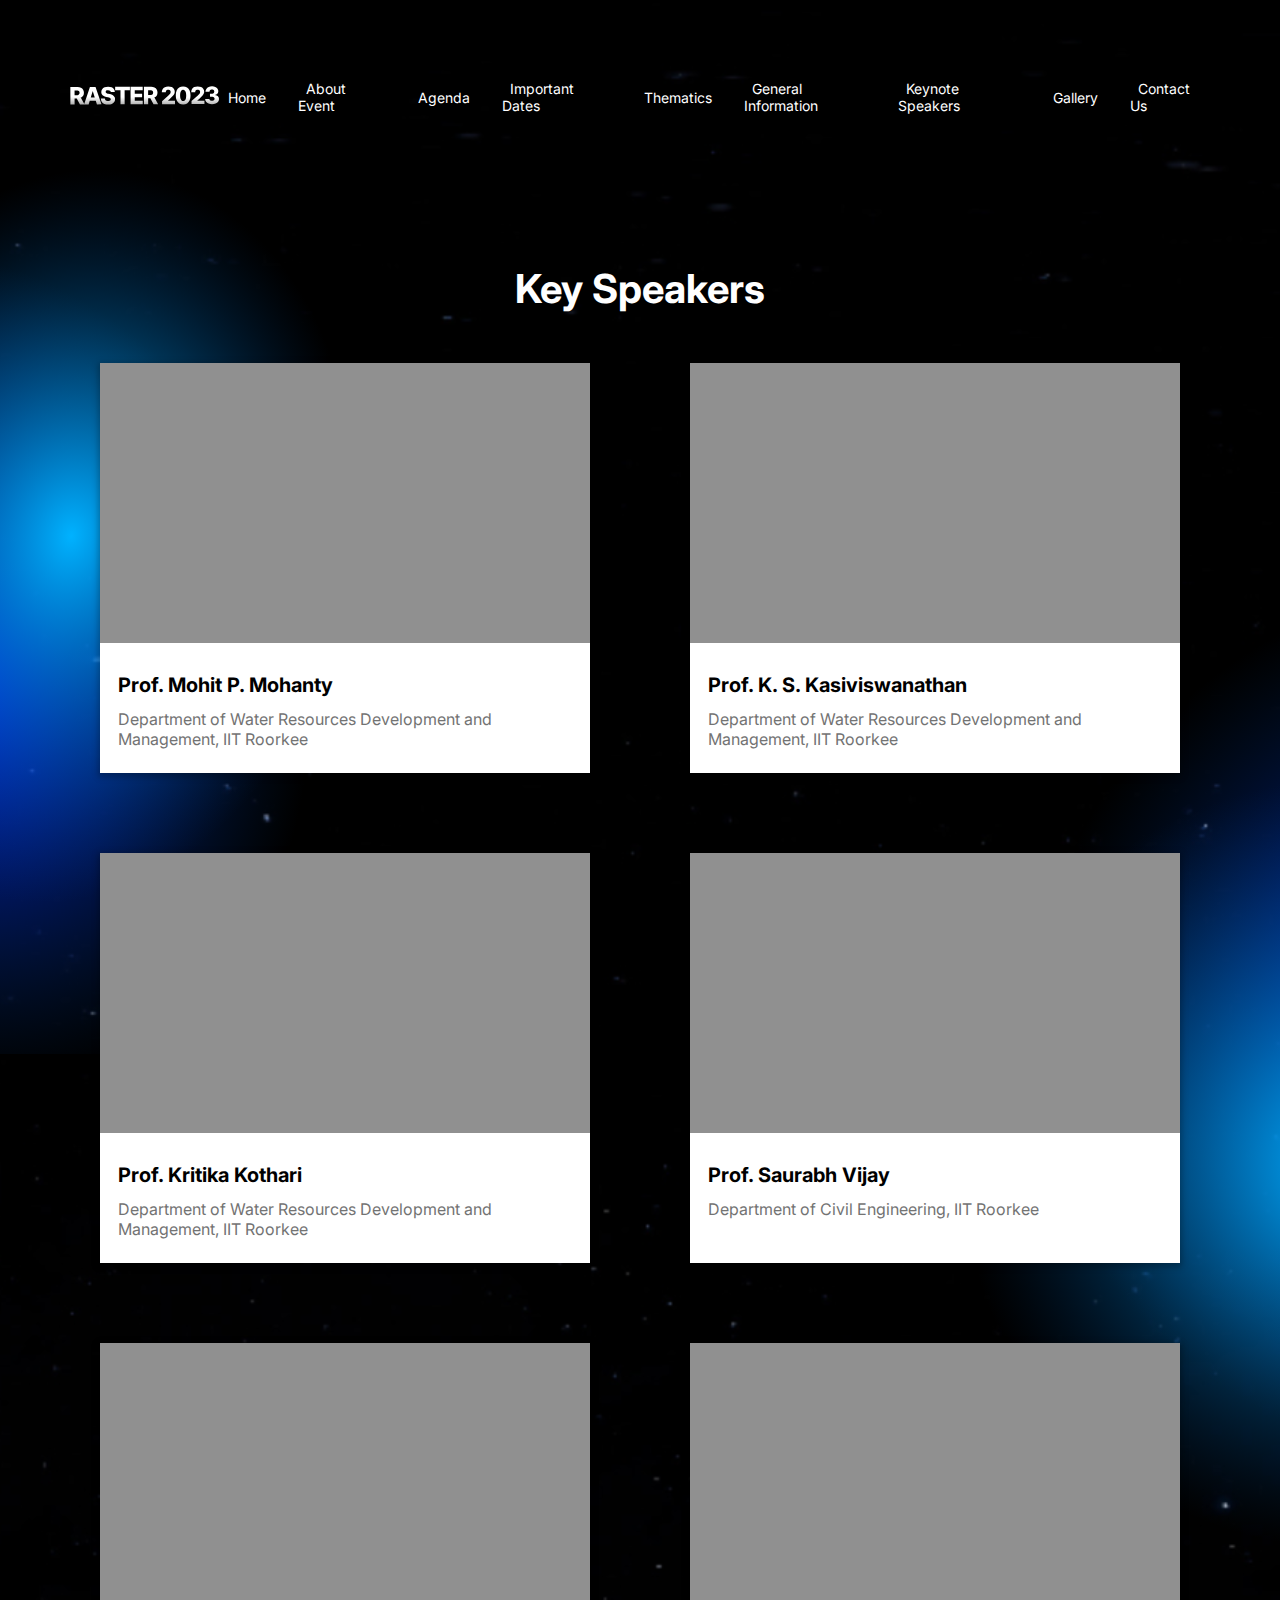
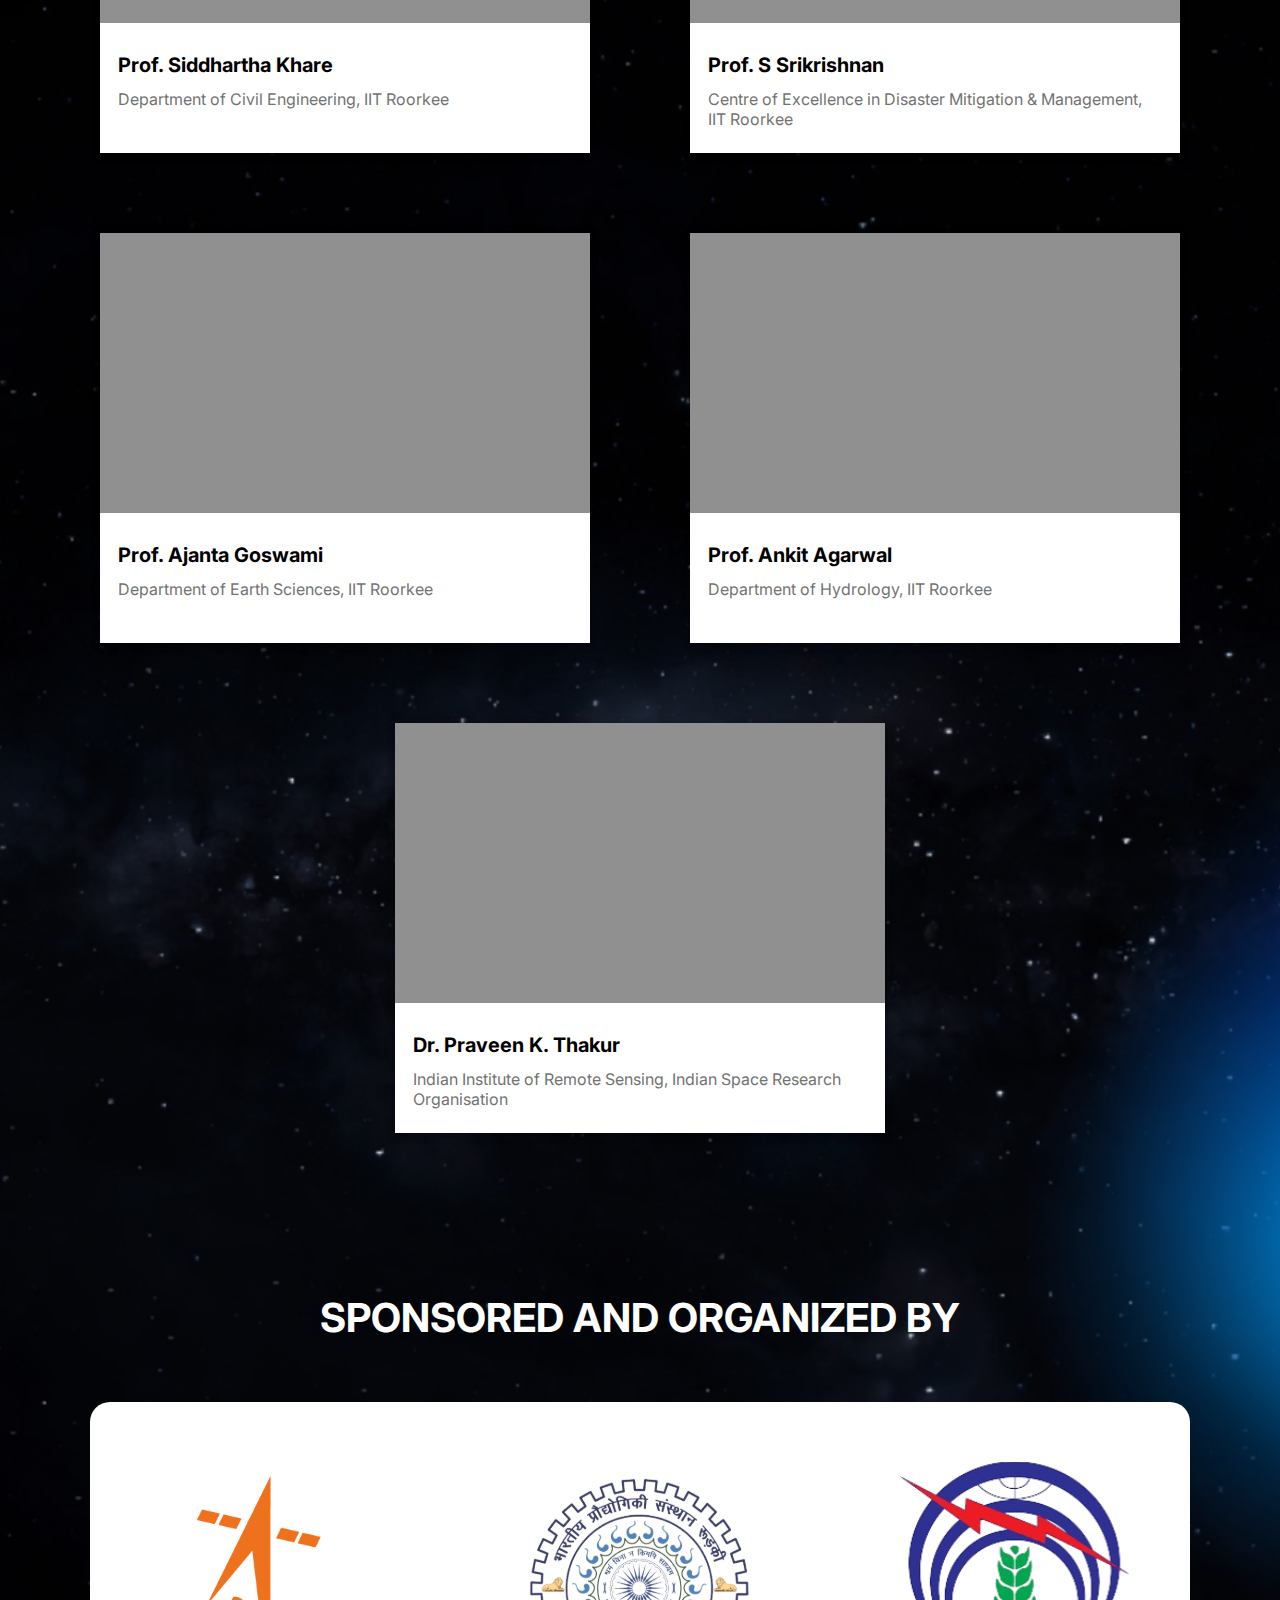
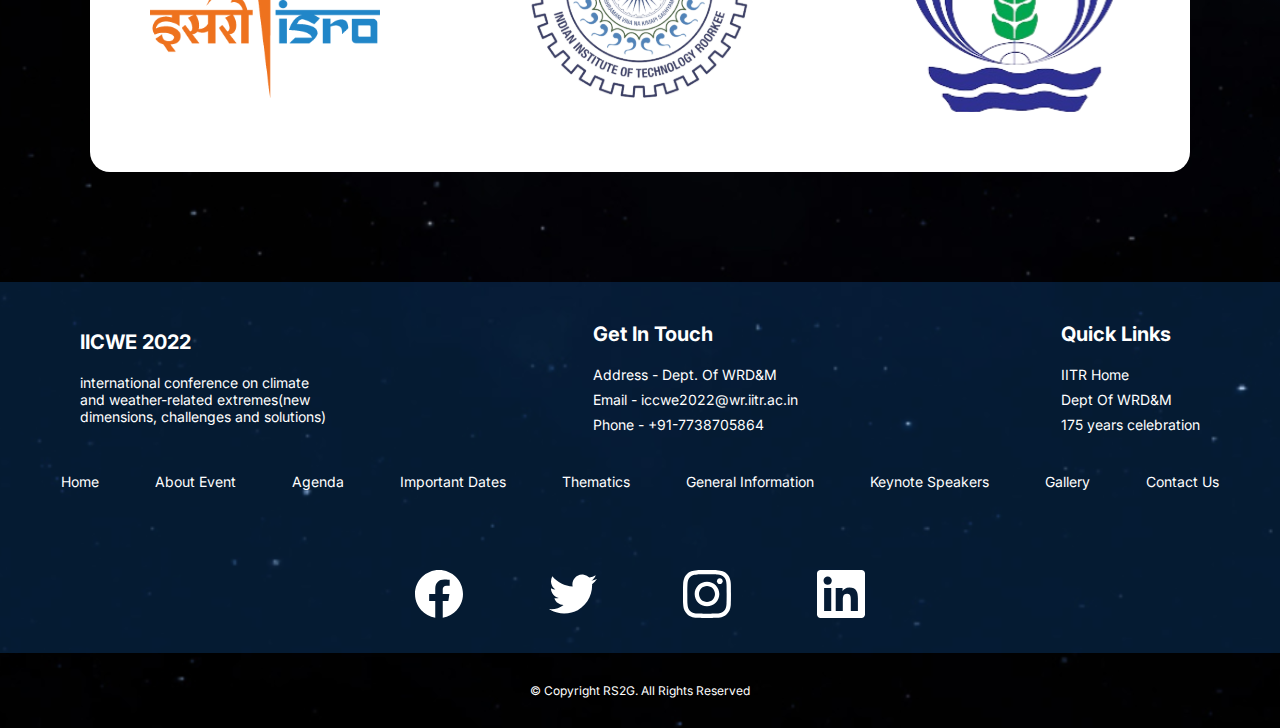
<file: routes/keySpeaker/keySpeaker.html>
<!DOCTYPE html>
<html lang="en">

<head>
    <meta charset="utf-8" />
    <meta name="viewport" content="initial-scale=1, width=device-width" />
    <link rel="stylesheet" href="../../global.css" />
    <link rel="stylesheet" href="./keySpeaker.css" />
    <link href='https://fonts.googleapis.com/css?family=Inter' rel='stylesheet'>
</head>

<body>
    <!DOCTYPE html>
    <html>

    <body>
        <header>
            <div class="logo">
                <img src="../../img/logo.svg" alt="">
            </div>
            <nav class="navbar ">

                <ul>
                    <li><a href="../../index.html">Home </a></li>
                    <li><a href="../aboutEvent/aboutEvent.html">About Event</a></li>
                    <li><a href="../agenda/agenda.html">Agenda</a></li>
                    <li><a href="../impDates/impDates.html">Important Dates </a></li>
                    <li><a href="../thematics/thematics.html">Thematics</a></li>
                    <li><a href="../generalInfo/generalInfo.html">General Information</a></li>
                    <li><a href="#Keynote Speakers">Keynote Speakers </a></li>
                    <li><a href="#Gallery">Gallery</a></li>
                    <li><a href="../contact/contact.html">Contact Us</a></li>
                </ul>
            </nav>
        </header>
        <main>
            <h1>Key Speakers</h1>

            <div class="all-card-wrapper">
                
                <div class="s3-card-wrapper">
                    <div class="s3-card">
                        <div class="placeholder">
                            <!-- <img src="" alt=""> -->
                        </div>

                        <div class="card-details">
                            <h1 class="s3-card-heading">Prof. Mohit P. Mohanty</h1>
                            <p class="s3-card-para">Department of Water Resources Development and Management, IIT Roorkee
                            </p>
                        </div>

                    </div>
                    <div class="s3-card">
                        <div class="placeholder">
                            <!-- <img src="" alt=""> -->
                        </div>
                        <div class="card-details">
                            <h1 class="s3-card-heading">Prof. K. S. Kasiviswanathan</h1>
                            <p class="s3-card-para">Department of Water Resources Development and Management, IIT Roorkee
                            </p>

                        </div>

                    </div>
                </div>
                <div class="s3-card-wrapper">
                    <div class="s3-card">
                        <div class="placeholder">
                            <!-- <img src="" alt=""> -->
                        </div>

                        <div class="card-details">
                            <h1 class="s3-card-heading">Prof. Kritika Kothari</h1>
                            <p class="s3-card-para">Department of Water Resources Development and Management, IIT Roorkee
                            </p>
                        </div>

                    </div>
                    <div class="s3-card">
                        <div class="placeholder">
                            <!-- <img src="" alt=""> -->
                        </div>
                        <div class="card-details">
                            <h1 class="s3-card-heading">Prof. Saurabh Vijay</h1>
                            <p class="s3-card-para">Department of Civil Engineering, IIT Roorkee
                            </p>

                        </div>

                    </div>
                </div>
                <div class="s3-card-wrapper">
                    <div class="s3-card">
                        <div class="placeholder">
                            <!-- <img src="" alt=""> -->
                        </div>

                        <div class="card-details">
                            <h1 class="s3-card-heading">Prof. Siddhartha Khare</h1>
                            <p class="s3-card-para">Department of Civil Engineering, IIT Roorkee
                            </p>
                        </div>

                    </div>
                    <div class="s3-card">
                        <div class="placeholder">
                            <!-- <img src="" alt=""> -->
                        </div>
                        <div class="card-details">
                            <h1 class="s3-card-heading">Prof. S Srikrishnan</h1>
                            <p class="s3-card-para">Centre of Excellence in Disaster Mitigation & Management, IIT Roorkee
                            </p>

                        </div>

                    </div>
                </div>
                <div class="s3-card-wrapper">
                    <div class="s3-card">
                        <div class="placeholder">
                            <!-- <img src="" alt=""> -->
                        </div>

                        <div class="card-details">
                            <h1 class="s3-card-heading">Prof. Ajanta Goswami</h1>
                            <p class="s3-card-para">Department of Earth Sciences, IIT Roorkee
                            </p>
                        </div>

                    </div>
                    <div class="s3-card">
                        <div class="placeholder">
                            <!-- <img src="" alt=""> -->
                        </div>
                        <div class="card-details">
                            <h1 class="s3-card-heading">Prof. Ankit Agarwal</h1>
                            <p class="s3-card-para">Department of Hydrology, IIT Roorkee
                            </p>

                        </div>

                    </div>
                    
                </div>
                <div class="s3-card">
                    <div class="placeholder">
                        <!-- <img src="" alt=""> -->
                    </div>
                    <div class="card-details">
                        <h1 class="s3-card-heading">Dr. Praveen K. Thakur</h1>
                        <p class="s3-card-para">Indian Institute of Remote Sensing, Indian Space Research Organisation
                        </p>

                    </div>

                </div>
            </div>
            <div class="logocard-wrapper">
            <h1 class="s4-title">SPONSORED AND ORGANIZED BY</h1>

            <div class="s4-logocard">
                <img src="../../img/ISRO-Color 1.svg" alt="">
                <img src="../../img/iitrlogo-removebg-preview 1.svg" alt="">
                <img src="../../img/WRDM-removebg-preview 1.svg" alt="">
            </div>
        </div>
        </main>
        <footer class="contact-wrapper">
            <div class="nfooter">
                <div class="box1">
                    <H1>IICWE 2022</H1>
                    <p> international conference on climate and weather-related extremes(new dimensions, challenges and
                        solutions)</p>
                </div>
                <div class="box2">
                    <h1> get in touch</h1>
                    <div class="box2-p">
                        <p>Address - Dept. Of WRD&M</p>
                        <p>Email - iccwe2022@wr.iitr.ac.in</p>
                        <p>Phone - +91-7738705864</p>
                    </div>
                </div>
                <div class="box3">
                    <h1>Quick Links</h1>
                    <div class="box3-p">
                        <a href="https://iitr.ac.in/">IITR Home</a> 
                        <a href="https://iitr.ac.in/Departments/Water%20Resources%20Development%20and%20Management%20Department/Home.html">Dept Of WRD&M</a>
                        <a href="">175 years celebration</a>
                    </div>
                </div>
            </div>
            <div class="footerBG">
                <ul>
                    <li><a href="../../index.html">Home </a></li>
                    <li><a href="../aboutEvent/aboutEvent.html">About Event</a></li>
                    <li><a href="../agenda/agenda.html">Agenda</a></li>
                    <li><a href="../impDates/impDates.html">Important Dates </a></li>
                    <li><a href="../thematics/thematics.html">Thematics</a></li>
                    <li><a href="../generalInfo/generalInfo.html">General Information</a></li>
                    <li><a href="#Keynote Speakers">Keynote Speakers </a></li>
                    <li><a href="#Gallery">Gallery</a></li>
                    <li><a href="../contact/contact.html">Contact Us</a></li>
                </ul>
                <div class="s4-icon-wrapper">
                    <img src="../../img/icon2/Facebook2.svg" alt="">
                    <img src="../../img/icon2/Twitter2.svg" alt="">
                    <img src="../../img/icon2/Instagram2.svg" alt="">
                    <img src="../../img/icon2/LinkedIn2.svg" alt="">
                </div>
            </div>
            <div class="copyright">
                © Copyright RS2G. All Rights Reserved

            </div>
        </footer>
    </body>

    </html>
</file>
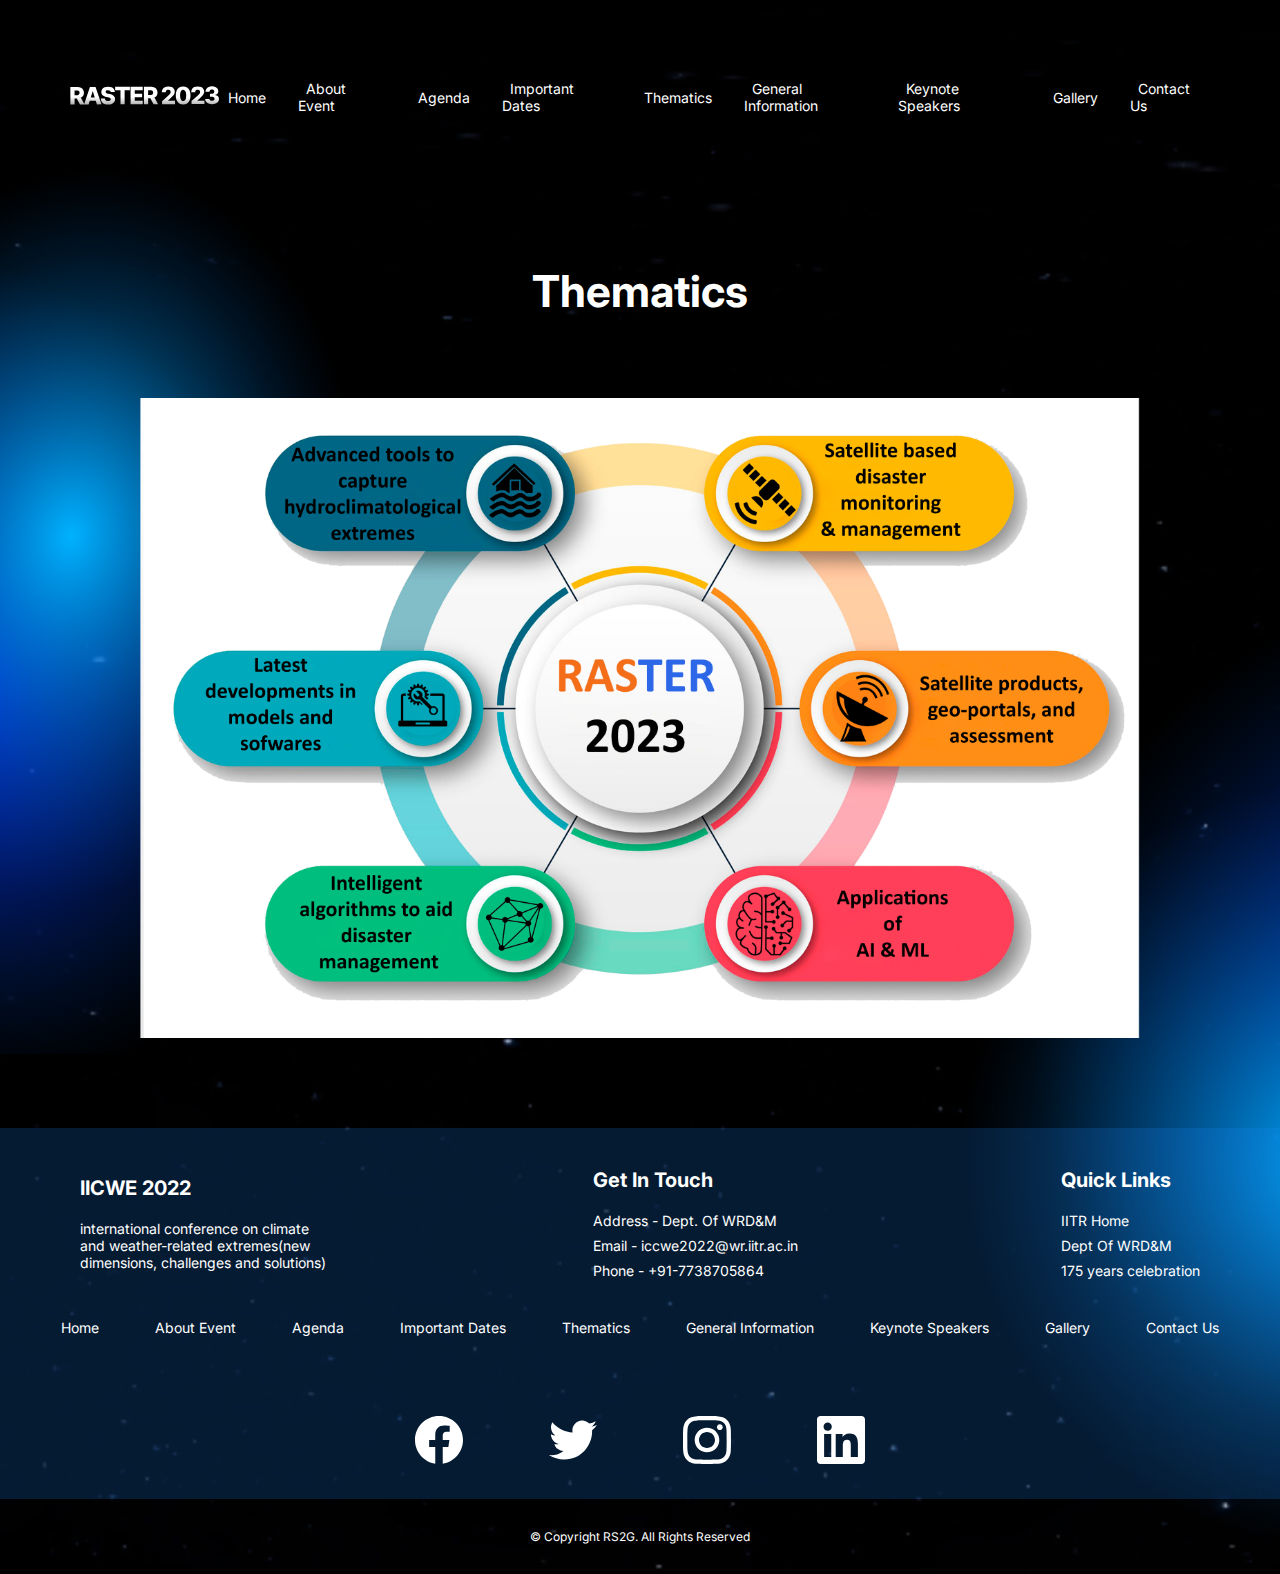
<file: routes/thematics/thematics.html>
<!DOCTYPE html>
<html lang="en">

<head>
    <meta charset="utf-8" />
    <meta name="viewport" content="initial-scale=1, width=device-width" />
    <link rel="stylesheet" href="../../global.css" />
    <link rel="stylesheet" href="./thematics.css" />
    <link href='https://fonts.googleapis.com/css?family=Inter' rel='stylesheet'>
</head>

<body>
    <!DOCTYPE html>
    <html>

    <body>
        <header>
            <div class="logo">
                <img src="../../img/logo.svg" alt="">
            </div>
            <nav class="navbar ">

                <ul>
                    <li><a href="../../index.html">Home </a></li>
                    <li><a href="../aboutEvent/aboutEvent.html">About Event</a></li>
                    <li><a href="../agenda/agenda.html">Agenda</a></li>
                    <li><a href="../impDates/impDates.html">Important Dates </a></li>
                    <li><a href="#Thematics">Thematics</a></li>
                    <li><a href="../generalInfo/generalInfo.html">General Information</a></li>
                    <li><a href="../keySpeaker/keySpeaker.html">Keynote Speakers </a></li>
                    <li><a href="#Gallery">Gallery</a></li>
                    <li><a href="../contact/contact.html">Contact Us</a></li>
                </ul>
            </nav>
        </header>
        <main>
            <h1>Thematics</h1>
<div class="img-wrapper">
            <img class="theme" src="../../img/final/thematics.png" alt="">

        </div>
        </main>
        <footer class="contact-wrapper">
            <div class="nfooter">
                <div class="box1">
                    <H1>IICWE 2022</H1>
                    <p> international conference on climate and weather-related extremes(new dimensions, challenges and
                        solutions)</p>
                </div>
                <div class="box2">
                    <h1> get in touch</h1>
                    <div class="box2-p">
                        <p>Address - Dept. Of WRD&M</p>
                        <p>Email - iccwe2022@wr.iitr.ac.in</p>
                        <p>Phone - +91-7738705864</p>
                    </div>
                </div>
                <div class="box3">
                    <h1>Quick Links</h1>
                    <div class="box3-p">
                        <a href="https://iitr.ac.in/">IITR Home</a> 
                        <a href="https://iitr.ac.in/Departments/Water%20Resources%20Development%20and%20Management%20Department/Home.html">Dept Of WRD&M</a>
                        <a href="">175 years celebration</a>
                    </div>
                </div>
            </div>
            <div class="footerBG">
                <ul>
                    <li><a href="../../index.html">Home </a></li>
                    <li><a href="../aboutEvent/aboutEvent.html">About Event</a></li>
                    <li><a href="../agenda/agenda.html">Agenda</a></li>
                    <li><a href="../impDates/impDates.html">Important Dates </a></li>
                    <li><a href="#Thematics">Thematics</a></li>
                    <li><a href="../generalInfo/generalInfo.html">General Information</a></li>
                    <li><a href="../keySpeaker/keySpeaker.html">Keynote Speakers </a></li>
                    <li><a href="#Gallery">Gallery</a></li>
                    <li><a href="../contact/contact.html">Contact Us</a></li>
                </ul>
                <div class="s4-icon-wrapper">
                    <img src="../../img/icon2/Facebook2.svg" alt="">
                    <img src="../../img/icon2/Twitter2.svg" alt="">
                    <img src="../../img/icon2/Instagram2.svg" alt="">
                    <img src="../../img/icon2/LinkedIn2.svg" alt="">
                </div>
            </div>
            <div class="copyright">
                © Copyright RS2G. All Rights Reserved

            </div>
        </footer>
    </body>

    </html>
</file>
<file: routes/aboutEvent/aboutEvent.css>
* {
    margin: 0;
    padding: 0;
    box-sizing: border-box;
    text-decoration: none;
    list-style-type: none;

}

body {
    font-family: 'Inter';
    font-size: 22px;
    background-image: url(../../img/otherRoutes/mainBG.svg);
}

header {
    margin: 0px 70px 150px 70px;
    display: flex;
    justify-content: space-between;
    align-items: center;
}

.logo {
    margin-top: 80px;

}

.navbar ul {
    margin-top: 80px;
    font-size: 14px;
    color: white;
    display: flex;
    justify-content: space-evenly;
    align-items: center;
    gap: 24px;
}

.navbar ul li a {

    color: white;
    padding: 4px 8px 4px 8px;
}

.event {
    background-color: white;
    width: 1087px;
    /* height: 3540px; */
    margin: 0 auto;
}

main .heading {
    font-size: 40px;
    text-align: center;
    padding-top: 90px;

}

.event .para1 {
    text-align: justify;
    text-justify: auto;
    line-height: 50px;
    font-size: 24px;
    opacity: 0.6;

    margin: 40px 85px 40px 85px;

}

.event .para1 span {
    margin-top: 10px;
}

.event .tnc {
    text-align: center;
    text-decoration: underline;
}
.points-wrapper{
    background-color: white;
    padding-bottom: 100px;
}

.single-point1 {
    text-align: justify;
    text-justify: auto;
    display: flex;
    align-items: flex-start;
    gap: 12px;
    margin: 90px 100px 0px 100px;

}

.single-point img {
    margin-top: 16px;
}

.single-point1 img {
    margin-top: 16px;
}
.single-point-last img {
    margin-top: 16px;
}

.single-point {
    text-align: justify;
    text-justify: auto;
    display: flex;
    align-items: flex-start;
    gap: 12px;
    margin: 30px 100px 0px 100px;

}
.single-point-last {
    text-align: justify;
    text-justify: auto;
    display: flex;
    align-items: flex-start;
    gap: 12px;
    margin: 30px 100px 0px 100px;

}

.para-point {
    text-align: justify;
    text-justify: auto;
    line-height: 50px;
    font-size: 24px;
    opacity: 0.6;
}
/* contact */
.contact-wrapper{
    width: 100%;
    color: white;
    margin-top: 110px;
    display: flex;
    flex-direction: column;
    justify-content: flex-end;
    align-items: center;

    
    }
    .contact{
      font-size: 40px;
    }
    .footerBG{
      background-color: var(--footerBG);
      text-align: center;
    width: 100%;
    }
    .contact-wrapper ul {
      margin-top: 40px;
      font-size: 14px;
      color: white;
      display: flex;
      justify-content: center;
      align-items: center;
      gap: 40px;
    
    }
    
    .contact-wrapper ul li a {
      color: white;
      padding: 4px 8px 4px 8px;
    
    
    }
    .numbers{
      font-size: 26px;
      margin-top: 50px;
      margin-bottom: 50px;
      display: flex;
      justify-content: space-around;
      align-items: center;
      gap: 220px;
    
    }
    .s4-icon-wrapper img{
      margin-top: 80px;
      margin-bottom: 30px;
      margin-left: 40px;
      margin-right: 40px;
    }
    .copyright{
      font-size: 12px;
      margin-top: 30px;
      margin-bottom: 30px;
    }

    .phone{
        font-size: 16px;
        text-align: left;
    }
    .nfooter{
        background-color: var(--footerBG);
        width: 100%;
        color: white;
        display: flex;
        justify-content: space-between;
        align-items: center;
        padding-left: 80px;
        padding-right: 80px;
        padding-top: 40px;
    }
    .box1{
        width: 250px;
    }
    .box1 H1{
    font-size: 20px;
    }
    .box1 p{
        margin-top: 20px;
    font-size: 14px;
    }
    .box2 H1{
        font-size: 20px;
        text-transform: capitalize;
        }
    
        .box2-p{
            margin-top: 20px;
        font-size: 14px;
        }
        .box2-p p{
            margin-top: 8px;
        }
        .box3 H1{
            font-size: 20px;
            text-transform: capitalize;
            }
    
        .box3-p{
           margin-top: 20px;
        font-size: 14px;
        display: flex;
        flex-direction: column;
        justify-content: left;
        align-items: flex-start;
        gap: 8px;
        }
    
    .box3 .box3-p a{
        color: white;
    
    }
    .contact-head {
        margin-top: 80px;
    }
    .contact-head p{
    color: white;
    text-align: center;
    }
    .contact-head h1{
        margin-top: 12px;
    color: white;
    text-align: center;
    
    }
</file>
<file: global.css>
* {
  margin: 0;
  padding: 0;
  box-sizing: border-box;
  text-decoration: none;
  list-style-type: none;
}
  
html {
  font-size: 62.5%;
  scroll-behavior: smooth;
}
body {
  font-family: 'Inter';
  font-size: 22px;
color: black ;
}

:root {


  /* Colors */
  --registerBTN:#FF5A00;
  --registerSTROKE:#23A6F0;
  --registerSTROKE:#23A6F0;
  --cardBTN:#23A6F0;
  --grey:#737373;
  --footerBG:#188bff32;

/* slider */
--primary: #9635ff;
  --white: #ffffff;
  --bg: #f5f5f5;
  /* border radiuses */
  --br-3xs: 10px;
  --br-mini: 15px;
  --br-4xs: 9px;
  --br-2xs: 11px;
  --br-61xl: 80px;
}
</file>
<file: routes/agenda/agenda.css>
* {
    margin: 0;
    padding: 0;
    box-sizing: border-box;
    text-decoration: none;
    list-style-type: none;

}

body {
    font-family: 'Inter';
    font-size: 22px;
    background-image: url(../../img/otherRoutes/mainBG.svg);
}

header {
    margin: 0px 70px 150px 70px;
    display: flex;
    justify-content: space-between;
    align-items: center;
}

.logo {
    margin-top: 80px;

}

.navbar ul {
    margin-top: 80px;
    font-size: 14px;
    color: white;
    display: flex;
    justify-content: space-evenly;
    align-items: center;
    gap: 24px;
}

.navbar ul li a {

    color: white;
    padding: 4px 8px 4px 8px;
}

.event {
    background-color: white;
    width: 1087px;
    /* height: 3540px; */
    margin: 0 auto;
    padding-bottom: 30px;
}

main .heading {
    font-size: 40px;
    text-align: center;
    padding-top: 60px;

}

.event .para1 {
    text-align: justify;
  text-justify: auto;
    line-height: 50px;
    font-size: 24px;
    opacity: 0.6;

    margin: 40px 100px 40px 100px;
}
.event .para2 {
    text-align: justify;
    text-justify: auto;

    line-height: 50px;
    font-size: 24px;
    opacity: 0.6;
    margin: 40px 85px 40px 85px;
}

.event .para1 span {
    margin-top: 10px;
}
.event .para2 span {
    margin-top: 10px;

}

.event .tnc {
    text-align: center;
    text-decoration: underline;
}



/* contact */
.contact-wrapper{
    width: 100%;
    color: white;
    margin-top: 110px;
    display: flex;
    flex-direction: column;
    justify-content: flex-end;
    align-items: center;

    
    }
    .contact{
      font-size: 40px;
    }
    .footerBG{
      background-color: var(--footerBG);
      text-align: center;
    width: 100%;
    }
    .contact-wrapper ul {
      margin-top: 40px;
      font-size: 14px;
      color: white;
      display: flex;
      justify-content: center;
      align-items: center;
      gap: 40px;
    
    }
    
    .contact-wrapper ul li a {
      color: white;
      padding: 4px 8px 4px 8px;
    
    
    }
    .numbers{
      font-size: 26px;
      margin-top: 50px;
      margin-bottom: 50px;
      display: flex;
      justify-content: space-around;
      align-items: center;
      gap: 220px;
    
    }
    .s4-icon-wrapper img{
      margin-top: 80px;
      margin-bottom: 30px;
      margin-left: 40px;
      margin-right: 40px;
    }
    .copyright{
      font-size: 12px;
      margin-top: 30px;
      margin-bottom: 30px;
    }

    .phone{
        font-size: 16px;
        text-align: left;
    }
    .nfooter{
        background-color: var(--footerBG);
        width: 100%;
        color: white;
        display: flex;
        justify-content: space-between;
        align-items: center;
        padding-left: 80px;
        padding-right: 80px;
        padding-top: 40px;
    }
    .box1{
        width: 250px;
    }
    .box1 H1{
    font-size: 20px;
    }
    .box1 p{
        margin-top: 20px;
    font-size: 14px;
    }
    .box2 H1{
        font-size: 20px;
        text-transform: capitalize;
        }
    
        .box2-p{
            margin-top: 20px;
        font-size: 14px;
        }
        .box2-p p{
            margin-top: 8px;
        }
        .box3 H1{
            font-size: 20px;
            text-transform: capitalize;
            }
    
        .box3-p{
           margin-top: 20px;
        font-size: 14px;
        display: flex;
        flex-direction: column;
        justify-content: left;
        align-items: flex-start;
        gap: 8px;
        }
    
    .box3 .box3-p a{
        color: white;
    
    }
    .contact-head {
        margin-top: 80px;
    }
    .contact-head p{
    color: white;
    text-align: center;
    }
    .contact-head h1{
        margin-top: 12px;
    color: white;
    text-align: center;
    
    }
</file>
<file: routes/contact/contact.css>
html {
    overflow-x: hidden;
}

body {

    width: auto;
    height: 100%;
    text-decoration: none;
    font-weight: 100;
    overflow-x: hidden;

}

.hero {
    margin-top: 0;
    background-image: url(../../img/stars_bg2.svg);
    /* height: 112.9vh; */
    width: 100%;
}

header {
    margin: 0px 70px 0px 70px;
    display: flex;
    justify-content: space-between;
    align-items: center;
}

.logo {
    margin-top: 80px;

}

.navbar ul {
    margin-top: 80px;
    font-size: 14px;
    color: white;
    display: flex;
    justify-content: space-evenly;
    align-items: center;
    gap: 24px;
}

.navbar ul li a {

    color: white;
    padding: 4px 8px 4px 8px;
}

/* section 2 */
.section-two {
    height: auto;
    width: 100%;
}

.section-two-wrapper {
    text-align: center;
}

.s2-text1 {
    font-size: 40px;
    margin-top: 50px;
    margin-bottom: 40px;
    margin-left: 80px;
    margin-right: 80px;
    opacity: 0.6;
    letter-spacing: -2px;
    font-weight: 900;
}

.s2-text2 {
    font-size: 40px;
    text-transform: uppercase;
    margin-bottom: 40px;

}

.register-now {
    font-size: 24px;
    padding: 30px 100px 30px 100px;
    margin-bottom: 40px;
    cursor: pointer;

    border-radius: 30px;
    color: white;
    background-color: var(--registerBTN);
    border: var(--registerSTROKE) solid 2px;
    letter-spacing: -1px;
    font-weight: 600;
}

.s2-heading {
    font-size: 48px;
    font-weight: 400;
    letter-spacing: -2px;
    font-weight: bold;

}

.s2-text3 {
    font-size: 30px;
    text-transform: capitalize;
    opacity: 0.6;
    letter-spacing: -2px;
    font-weight: 600;
}

/* section3 */


.section-three {
    height: auto;
    width: 100%;

}

.s3-heading {
    font-size: 48px;
    text-align: center;
    margin-top: 80px;
    margin-bottom: 60px;
    letter-spacing: -2px;
    font-weight: 600;

}

.s3-card-wrapper {
    display: flex;
    justify-content: space-evenly;
}

.s3-card {
    height: 480px;
    width: 490px;
    margin-top: 80px;
    box-shadow: 0px 2px 6px 2px rgba(0, 0, 0, 0.255);
    background-color: white;

}

.placeholder {
    width: 490px;
    height: 280px;
    background-color: rgb(144, 144, 144);
}
.placeholder img {
    width: 490px;
    height: 280px;

}

.card-details {
    margin-left: 18px;
    margin-right: 18px;

}

.card-details a {
    color: #222224;

}

.s3-card-heading {
    font-size: 20px;
    margin-top: 47px;
    margin-bottom: 12px;
}

.s3-card-para {
    font-size: 16px;
    color: #737373;
    margin-bottom: 12px;

}

.card-footer {
    color: var(--registerSTROKE);
    display: flex;
    justify-content: flex-start;
    align-items: center;
    gap: 20px;
}

.email-btn {
    font-size: 14px;
    color: var(--cardBTN);
    background-color: white;
    border-radius: 500px;
    border: var(--cardBTN) solid 2px;
    padding: 8px 18px 8px 18px;
}

.icon-wrapper img {
    margin: 8px 8px 8px 8px;
}

/* <!-- section4 --> */
.section-four {
    background-image: url(./img/stars_bg2.svg);
    width: 100%;

    height: 1518px;
    color: white;
}

.s4-wrapper {
    display: flex;
    flex-direction: column;
    justify-content: space-between;
    align-items: center;
}

.s4-top-wrapper {
    display: flex;
    flex-direction: column;
    justify-content: center;
    align-items: center;
}

.s4-title {
    margin: 0px 200px;
    padding-top: 80px;
    font-size: 52px;
    color: white;
    text-align: center;

}

.s4-logocard {
    display: flex;
    justify-content: space-between;
    align-items: center;
    background-color: white;
    width: 1100px;
    height: 370px;
    padding: 20px 60px 20px 60px;
    border-radius: 20px;
    margin-top: 60px;
    gap: 50px;
}

.s4-logocard img {
    width: 230px;

}

.contact-wrapper {
    width: 100%;

    margin-top: 310px;
    display: flex;
    flex-direction: column;
    justify-content: flex-end;
    align-items: center;

}

.contact {
    font-size: 40px;
    color: white;

}

.footerBG {
    background-color: var(--footerBG);
    text-align: center;
    width: 100%;
}

.contact-wrapper ul {
    margin-top: 40px;
    font-size: 14px;
    color: white;
    display: flex;
    justify-content: center;
    align-items: center;
    gap: 40px;

}

.contact-wrapper ul li a {

    color: white;
    padding: 4px 8px 4px 8px;


}

.numbers {
    font-size: 26px;
    margin-top: 50px;
    margin-bottom: 50px;
    display: flex;
    justify-content: space-around;
    align-items: center;
    gap: 220px;
    color: white;


}

.s4-icon-wrapper img {
    color: white;

    margin-top: 80px;
    margin-bottom: 30px;
    margin-left: 40px;
    margin-right: 40px;
}

.copyright {
    color: white;
    font-size: 12px;
    margin-top: 30px;
    margin-bottom: 30px;
}


/* ========updated contact us ========= */



/* ========updated contact========= */

.phone{
    font-size: 16px;
    text-align: left;
}
.nfooter{
    background-color: var(--footerBG);
    width: 100%;
    color: white;
    display: flex;
    justify-content: space-between;
    align-items: center;
    padding-left: 80px;
    padding-right: 80px;
    padding-top: 40px;
}
.box1{
    width: 250px;
}
.box1 H1{
font-size: 20px;
}
.box1 p{
    margin-top: 20px;
font-size: 14px;
}
.box2 H1{
    font-size: 20px;
    text-transform: capitalize;
    }

    .box2-p{
        margin-top: 20px;
    font-size: 14px;
    }
    .box2-p p{
        margin-top: 8px;
    }
    .box3 H1{
        font-size: 20px;
        text-transform: capitalize;
        }

    .box3-p{
       margin-top: 20px;
    font-size: 14px;
    display: flex;
    flex-direction: column;
    justify-content: left;
    align-items: flex-start;
    gap: 8px;
    }

.box3 .box3-p a{
    color: white;

}
.contact-head {
    margin-top: 80px;
}
.contact-head p{
color: white;
text-align: center;
}
.contact-head h1{
    margin-top: 12px;
color: white;
text-align: center;

}
</file>
<file: routes/generalInfo/generalInfo.css>
* {
    margin: 0;
    padding: 0;
    box-sizing: border-box;
    text-decoration: none;
    list-style-type: none;

}

body {
    font-family: 'Inter';

    background-image: url(../../img/otherRoutes/mainBG.svg);
}

header {
    margin: 0px 70px 150px 70px;
    display: flex;
    justify-content: space-between;
    align-items: center;
}

.logo {
    margin-top: 80px;

}

.navbar ul {
    margin-top: 80px;
    font-size: 14px;
    color: white;
    display: flex;
    justify-content: space-evenly;
    align-items: center;
    gap: 24px;
}

.navbar ul li a {

    color: white;
    padding: 4px 8px 4px 8px;
}

/* main */
.event {
    background-color: white;
    width: 1087px;
    /* height: 3540px; */
    margin: 0 auto;
    padding-bottom: 30px;
}

main .heading {
    font-size: 40px;
    text-align: center;
    padding-top: 30px;
    padding-bottom: 30px;

}

.event .para1 {
    line-height: 50px;
    font-size: 24px;
    opacity: 0.6;
    text-align: center;
    margin: 40px 100px 40px 100px;
}

.event .para2 {
    line-height: 50px;
    font-size: 24px;
    opacity: 0.6;
    text-align: left;
    margin: 40px 85px 40px 85px;
}

.event .para1 span {
    margin-top: 10px;
}

.event .para2 span {
    margin-top: 10px;

}

.box {
    width: 900px;
    height: 400px;
    border: black solid 4px;
    margin: 0 auto;
}

.event .tnc {
    text-align: center;
    text-decoration: underline;
}

.points-wrapper {
    /* background-color: white; */
    padding-bottom: 100px;
    width: 100%;

}

.single-point1 {
    display: flex;
    align-items: flex-start;
    gap: 12px;
    margin: 30px 70px 0px 70px;

}

.single-point img {
    margin-top: 16px;
}

.single-point1 img {
    margin-top: 16px;
}

.single-point-last img {
    margin-top: 16px;
}

.single-point {
    display: flex;
    align-items: flex-start;
    gap: 12px;
    margin: 30px 70px 0px 70px;


}

.single-point-last {
    display: flex;
    align-items: flex-start;
    gap: 12px;
    margin: 30px 70px 0px 70px;


}

.para-point {
    line-height: 50px;
    font-size: 24px;
    opacity: 0.6;
    text-align: center;
    text-align: left;
}

/* travel */
.travel {}

.travel-heading {
    font-size: 40px;
    text-align: center;
    margin: 40px 85px 0px 85px;


}

.travel-para {
    text-align: center;
    line-height: 50px;
    font-size: 24px;
    opacity: 0.6;
    margin: 40px 85px 40px 85px;
    text-align: justify;
    text-justify: inter-word;

}

/* btn div */
.btn-div {
    display: flex;
    flex-direction: column;
    justify-content: center;
    align-items: center;
}

.register-heading {
    font-size: 40px;


    text-align: center;
}

.register-now {
    font-size: 24px;
    padding: 30px 100px 30px 100px;
    margin-bottom: 40px;
    margin-top: 40px;
    cursor: pointer;

    border-radius: 30px;
    color: white;
    background-color: var(--registerBTN);
    border: var(--registerSTROKE) solid 2px;
}

.register-now a {
    color: white;

}

.link-btn {
    width: 340px;
    height: 90px;
    font-size: 24px;
    border-radius: 30px;
    margin-top: 40px;
    cursor: pointer;
    color: var(--registerBTN);
    background-color: white;
    border: var(--registerBTN) solid 2px;

}

/* contact */
.contact-wrapper {
    width: 100%;
    color: white;
    margin-top: 110px;
    display: flex;
    flex-direction: column;
    justify-content: flex-end;
    align-items: center;


}

.contact {
    font-size: 40px;
}

.footerBG {
    background-color: var(--footerBG);
    text-align: center;
    width: 100%;
}

.contact-wrapper ul {
    margin-top: 40px;
    font-size: 14px;
    color: white;
    display: flex;
    justify-content: center;
    align-items: center;
    gap: 40px;

}

.contact-wrapper ul li a {
    color: white;
    padding: 4px 8px 4px 8px;


}

.numbers {
    font-size: 26px;
    margin-top: 50px;
    margin-bottom: 50px;
    display: flex;
    justify-content: space-around;
    align-items: center;
    gap: 220px;

}

.s4-icon-wrapper img {
    margin-top: 80px;
    margin-bottom: 30px;
    margin-left: 40px;
    margin-right: 40px;
}

.copyright {
    font-size: 12px;
    margin-top: 30px;
    margin-bottom: 30px;
}
.phone{
    font-size: 16px;
    text-align: left;
}
.nfooter{
    background-color: var(--footerBG);
    width: 100%;
    color: white;
    display: flex;
    justify-content: space-between;
    align-items: center;
    padding-left: 80px;
    padding-right: 80px;
    padding-top: 40px;
}
.box1{
    width: 250px;
}
.box1 H1{
font-size: 20px;
}
.box1 p{
    margin-top: 20px;
font-size: 14px;
}
.box2 H1{
    font-size: 20px;
    text-transform: capitalize;
    }

    .box2-p{
        margin-top: 20px;
    font-size: 14px;
    }
    .box2-p p{
        margin-top: 8px;
    }
    .box3 H1{
        font-size: 20px;
        text-transform: capitalize;
        }

    .box3-p{
       margin-top: 20px;
    font-size: 14px;
    display: flex;
    flex-direction: column;
    justify-content: left;
    align-items: flex-start;
    gap: 8px;
    }

.box3 .box3-p a{
    color: white;

}
.contact-head {
    margin-top: 80px;
}
.contact-head p{
color: white;
text-align: center;
}
.contact-head h1{
    margin-top: 12px;
color: white;
text-align: center;

}
</file>
<file: routes/impDates/impDates.css>
* {
    margin: 0;
    padding: 0;
    box-sizing: border-box;
    text-decoration: none;
    list-style-type: none;

}

body {
    font-family: 'Inter';

    background-image: url(../../img/otherRoutes/mainBG.svg);
}

header {
    margin: 0px 70px 150px 70px;
    display: flex;
    justify-content: space-between;
    align-items: center;
}

.logo {
    margin-top: 80px;

}

.navbar ul {
    margin-top: 80px;
    font-size: 14px;
    color: white;
    display: flex;
    justify-content: space-evenly;
    align-items: center;
    gap: 24px;
}

.navbar ul li a {

    color: white;
    padding: 4px 8px 4px 8px;
}
/* main section */


.date-section{
    height: 1600px;
}
.date-main{
    color: white;
}
.box{
    padding: 46px;
    margin: 0 auto;
    width: 1150px;
    height: 600px;
    border: white solid 10px;
}
.date-heading{
    font-size: 40px;
    text-align: center;
    margin-bottom: 50px;
}
.date1{
    opacity: 0.6;
    font-size: 26px;
    text-align: center;
    margin-bottom: 40px;

}
/* contact */
.contact-wrapper{
    width: 100%;
    color: white;
    margin-top: 110px;
    display: flex;
    flex-direction: column;
    justify-content: flex-end;
    align-items: center;

    
    }
    .contact{
      font-size: 40px;
    }
    .footerBG{
      background-color: var(--footerBG);
      text-align: center;
    width: 100%;
    }
    .contact-wrapper ul {
      margin-top: 40px;
      font-size: 14px;
      color: white;
      display: flex;
      justify-content: center;
      align-items: center;
      gap: 40px;
    
    }
    
    .contact-wrapper ul li a {
      color: white;
      padding: 4px 8px 4px 8px;
    
    
    }
    .numbers{
      font-size: 26px;
      margin-top: 50px;
      margin-bottom: 50px;
      display: flex;
      justify-content: space-around;
      align-items: center;
      gap: 220px;
    
    }
    .s4-icon-wrapper img{
      margin-top: 80px;
      margin-bottom: 30px;
      margin-left: 40px;
      margin-right: 40px;
    }
    .copyright{
      font-size: 12px;
      margin-top: 30px;
      margin-bottom: 30px;
    }

    .phone{
      font-size: 16px;
      text-align: left;
  }
  .nfooter{
      background-color: var(--footerBG);
      width: 100%;
      color: white;
      display: flex;
      justify-content: space-between;
      align-items: center;
      padding-left: 80px;
      padding-right: 80px;
      padding-top: 40px;
  }
  .box1{
      width: 250px;
  }
  .box1 H1{
  font-size: 20px;
  }
  .box1 p{
      margin-top: 20px;
  font-size: 14px;
  }
  .box2 H1{
      font-size: 20px;
      text-transform: capitalize;
      }
  
      .box2-p{
          margin-top: 20px;
      font-size: 14px;
      }
      .box2-p p{
          margin-top: 8px;
      }
      .box3 H1{
          font-size: 20px;
          text-transform: capitalize;
          }
  
      .box3-p{
         margin-top: 20px;
      font-size: 14px;
      display: flex;
      flex-direction: column;
      justify-content: left;
      align-items: flex-start;
      gap: 8px;
      }
  
  .box3 .box3-p a{
      color: white;
  
  }
  .contact-head {
      margin-top: 80px;
  }
  .contact-head p{
  color: white;
  text-align: center;
  }
  .contact-head h1{
      margin-top: 12px;
  color: white;
  text-align: center;
  
  }
</file>
<file: routes/keySpeaker/keySpeaker.css>
* {
    margin: 0;
    padding: 0;
    box-sizing: border-box;
    text-decoration: none;
    list-style-type: none;

}

body {
    font-family: 'Inter';

    background-image: url(../../img/otherRoutes/mainBG.svg);
}

header {
    margin: 0px 70px 150px 70px;
    display: flex;
    justify-content: space-between;
    align-items: center;
}

.logo {
    margin-top: 80px;

}

.navbar ul {
    margin-top: 80px;
    font-size: 14px;
    color: white;
    display: flex;
    justify-content: space-evenly;
    align-items: center;
    gap: 24px;
}

.navbar ul li a {

    color: white;
    padding: 4px 8px 4px 8px;
}
/* main */

main h1{
    font-size: 40px;
    font-weight: bolder;
    text-align: center;
    color: white;
    margin-bottom: 50px;
}
/* card */
.all-card-wrapper{
    display: flex;
flex-direction: column;
align-items: center;
justify-content: center;
/* gap: 30px; */
}
.s3-card-wrapper{
  display: flex;
  justify-content: space-between;
  gap: 100px;
}
.s3-card{
    background-color: white;
  height: 410px;
  width: 490px;
  margin-bottom: 80px;
  box-shadow: 0px 2px 6px 2px rgba(0, 0, 0, 0.255);
}
.placeholder{
  width: 490px;
  height: 280px;
  background-color: rgb(144, 144, 144);
}
.card-details{
  margin-left: 18px;
  margin-right: 18px;
}
.s3-card-heading{
font-size: 20px;
margin-top: 30px;
text-align: left;
color: black;
margin-bottom: 12px;
}
.s3-card-para{
  font-size: 16px;
color: #737373;


}

.card-footer{
display: flex;
justify-content: space-between;
}
.email-btn{
  font-size: 14px;
  color: var(--cardBTN);
background-color: white;
border-radius: 500px;
border: var(--cardBTN) solid 2px;
padding: 8px 18px 8px 18px;
}
.icon-wrapper img{
margin: 8px 8px 8px 8px;
}

/* logocard */

.logocard-wrapper{
    display: flex;
    flex-direction: column;
    justify-content: center;
    align-items: center;
}
.s4-title{
    margin: 0px 200px;
    padding-top: 80px;
    font-size: 40px;
    color: white;
    text-align: center;
  
  }
  .s4-logocard{
    display: flex;
    justify-content: space-between;
    align-items: center;
    background-color: white;
    width: 1100px;
    height: 370px;
    padding: 20px 60px 20px 60px ;
    border-radius: 20px;
    margin-top: 60px;
    gap: 50px;
  }
  .s4-logocard img{
    width: 230px;
  }  
/* contact */
.contact-wrapper{
    width: 100%;
    color: white;
    margin-top: 110px;
    display: flex;
    flex-direction: column;
    justify-content: flex-end;
    align-items: center;

    
    }
    .contact{
      font-size: 40px;
    }
    .footerBG{
      background-color: var(--footerBG);
      text-align: center;
    width: 100%;
    }
    .contact-wrapper ul {
      margin-top: 40px;
      font-size: 14px;
      color: white;
      display: flex;
      justify-content: center;
      align-items: center;
      gap: 40px;
    
    }
    
    .contact-wrapper ul li a {
      color: white;
      padding: 4px 8px 4px 8px;
    
    
    }
    .numbers{
      font-size: 26px;
      margin-top: 50px;
      margin-bottom: 50px;
      display: flex;
      justify-content: space-around;
      align-items: center;
      gap: 220px;
    
    }
    .s4-icon-wrapper img{
      margin-top: 80px;
      margin-bottom: 30px;
      margin-left: 40px;
      margin-right: 40px;
    }
    .copyright{
      font-size: 12px;
      margin-top: 30px;
      margin-bottom: 30px;
    }
    .phone{
        font-size: 16px;
        text-align: left;
    }
    .nfooter{
        background-color: var(--footerBG);
        width: 100%;
        color: white;
        display: flex;
        justify-content: space-between;
        align-items: center;
        padding-left: 80px;
        padding-right: 80px;
        padding-top: 40px;
    }
    .box1{
        width: 250px;
    }
    .box1 H1{
    font-size: 20px;
    }
    .box1 p{
        margin-top: 20px;
    font-size: 14px;
    }
    .box2 H1{
        font-size: 20px;
        text-transform: capitalize;
        }
    
        .box2-p{
            margin-top: 20px;
        font-size: 14px;
        }
        .box2-p p{
            margin-top: 8px;
        }
        .box3 H1{
            font-size: 20px;
            text-transform: capitalize;
            }
    
        .box3-p{
           margin-top: 20px;
        font-size: 14px;
        display: flex;
        flex-direction: column;
        justify-content: left;
        align-items: flex-start;
        gap: 8px;
        }
    
    .box3 .box3-p a{
        color: white;
    
    }
    .contact-head {
        margin-top: 80px;
    }
    .contact-head p{
    color: white;
    text-align: center;
    }
    .contact-head h1{
        margin-top: 12px;
    color: white;
    text-align: center;
    
    }
</file>
<file: routes/thematics/thematics.css>
* {
    margin: 0;
    padding: 0;
    box-sizing: border-box;
    text-decoration: none;
    list-style-type: none;

}

body {
    font-family: 'Inter';

    background-image: url(../../img/otherRoutes/mainBG.svg);
}

header {
    margin: 0px 70px 150px 70px;
    display: flex;
    justify-content: space-between;
    align-items: center;
}

.logo {
    margin-top: 80px;

}

.navbar ul {
    margin-top: 80px;
    font-size: 14px;
    color: white;
    display: flex;
    justify-content: space-evenly;
    align-items: center;
    gap: 24px;
}

.navbar ul li a {

    color: white;
    padding: 4px 8px 4px 8px;
}

/* main */

main h1 {
    text-align: center;
    color: white;
    margin-bottom: 50px;
}

/* card */
.img-wrapper{
    width: 100%;
    height: 600px;
    display: flex;
    align-items: center;
    justify-content: center;
    margin-top: 100px;
    margin-bottom: 50px;

}
.img-wrapper .theme{
   width: 1000px;
}


/* contact */
.contact-wrapper {
    width: 100%;
    color: white;
    margin-top: 110px;
    display: flex;
    flex-direction: column;
    justify-content: flex-end;
    align-items: center;
}

.contact {
    font-size: 40px;
}

.footerBG {
    background-color: var(--footerBG);
    text-align: center;
    width: 100%;
}

.contact-wrapper ul {
    margin-top: 40px;
    font-size: 14px;
    color: white;
    display: flex;
    justify-content: center;
    align-items: center;
    gap: 40px;

}

.contact-wrapper ul li a {
    color: white;
    padding: 4px 8px 4px 8px;


}

.numbers {
    font-size: 26px;
    margin-top: 50px;
    margin-bottom: 50px;
    display: flex;
    justify-content: space-around;
    align-items: center;
    gap: 220px;

}

.s4-icon-wrapper img {
    margin-top: 80px;
    margin-bottom: 30px;
    margin-left: 40px;
    margin-right: 40px;
}

.copyright {
    font-size: 12px;
    margin-top: 30px;
    margin-bottom: 30px;
}

 .phone{
        font-size: 16px;
        text-align: left;
    }
    .nfooter{
        background-color: var(--footerBG);
        width: 100%;
        color: white;
        display: flex;
        justify-content: space-between;
        align-items: center;
        padding-left: 80px;
        padding-right: 80px;
        padding-top: 40px;
    }
    .box1{
        width: 250px;
    }
    .box1 H1{
    font-size: 20px;
    }
    .box1 p{
        margin-top: 20px;
    font-size: 14px;
    }
    .box2 H1{
        font-size: 20px;
        text-transform: capitalize;
        }
    
        .box2-p{
            margin-top: 20px;
        font-size: 14px;
        }
        .box2-p p{
            margin-top: 8px;
        }
        .box3 H1{
            font-size: 20px;
            text-transform: capitalize;
            }
    
        .box3-p{
           margin-top: 20px;
        font-size: 14px;
        display: flex;
        flex-direction: column;
        justify-content: left;
        align-items: flex-start;
        gap: 8px;
        }
    
    .box3 .box3-p a{
        color: white;
    
    }
    .contact-head {
        margin-top: 80px;
    }
    .contact-head p{
    color: white;
    text-align: center;
    }
    .contact-head h1{
        margin-top: 12px;
    color: white;
    text-align: center;
    
    }
</file>
